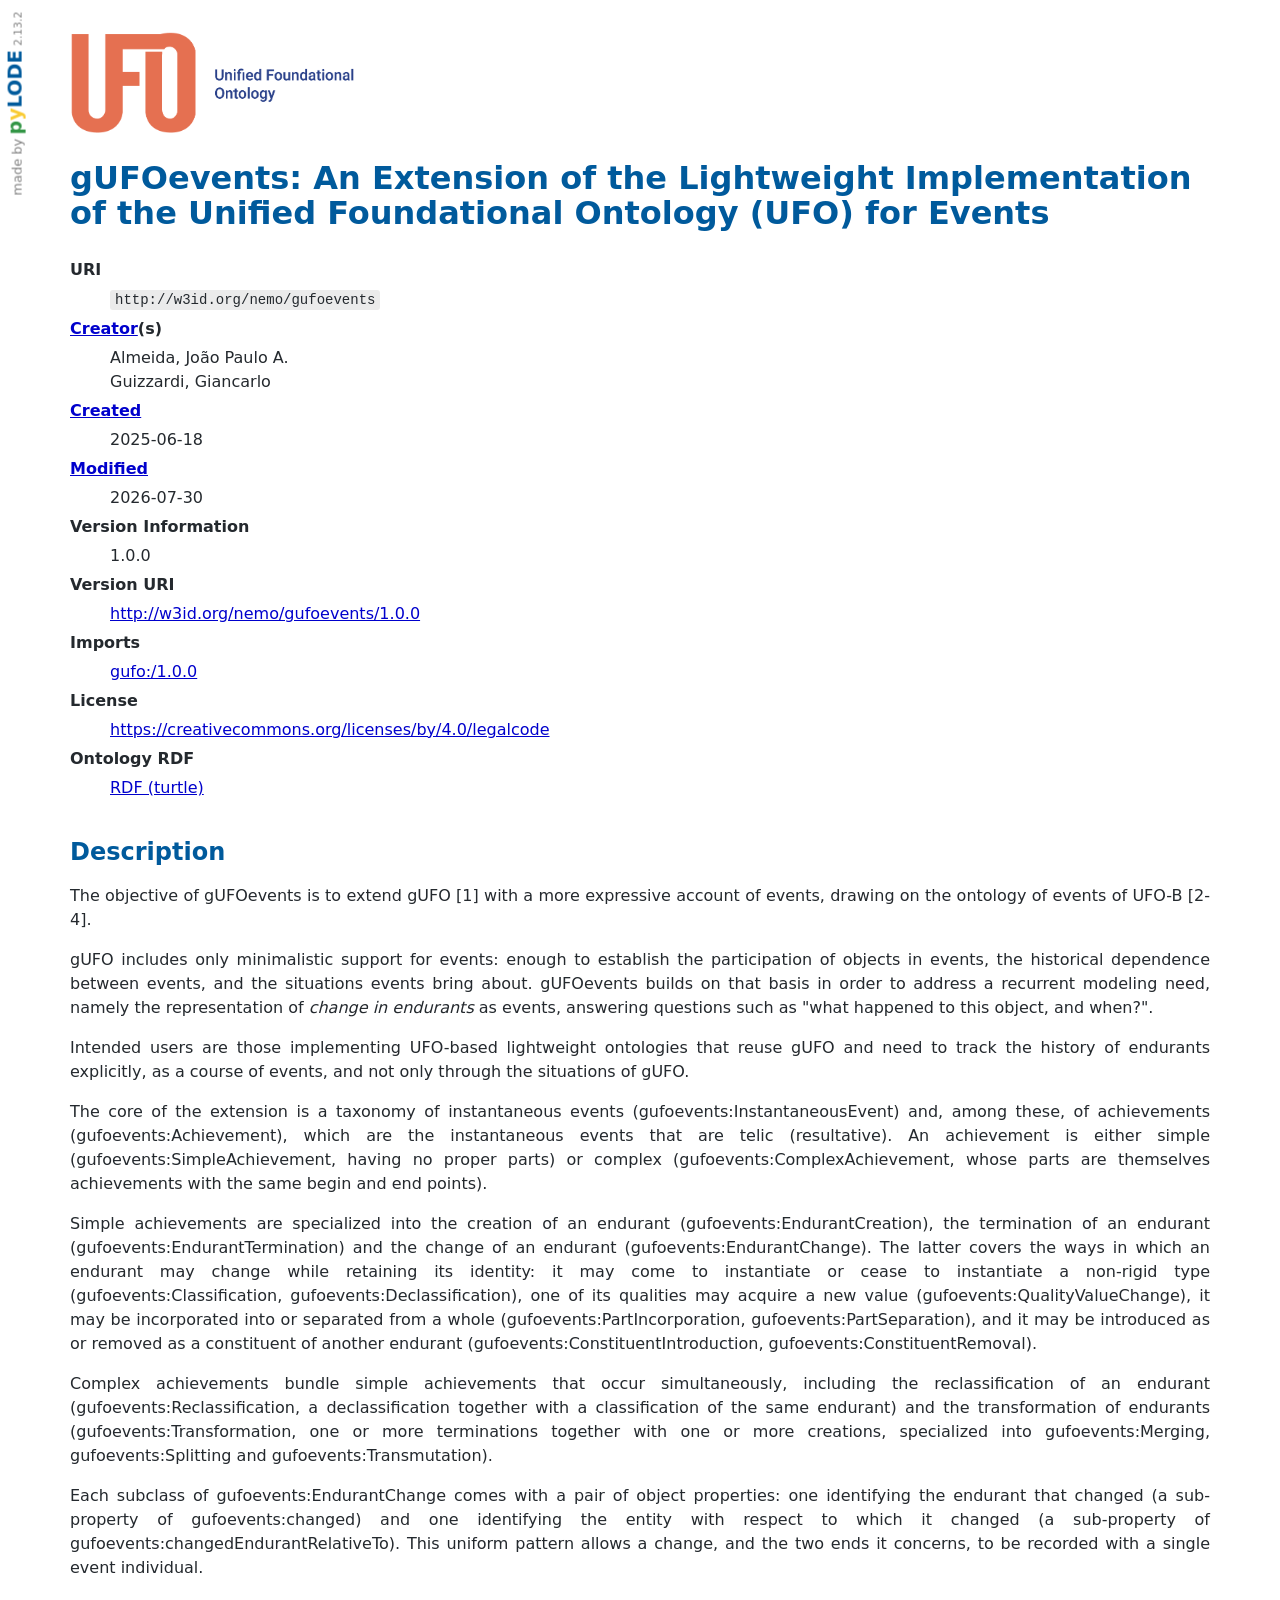
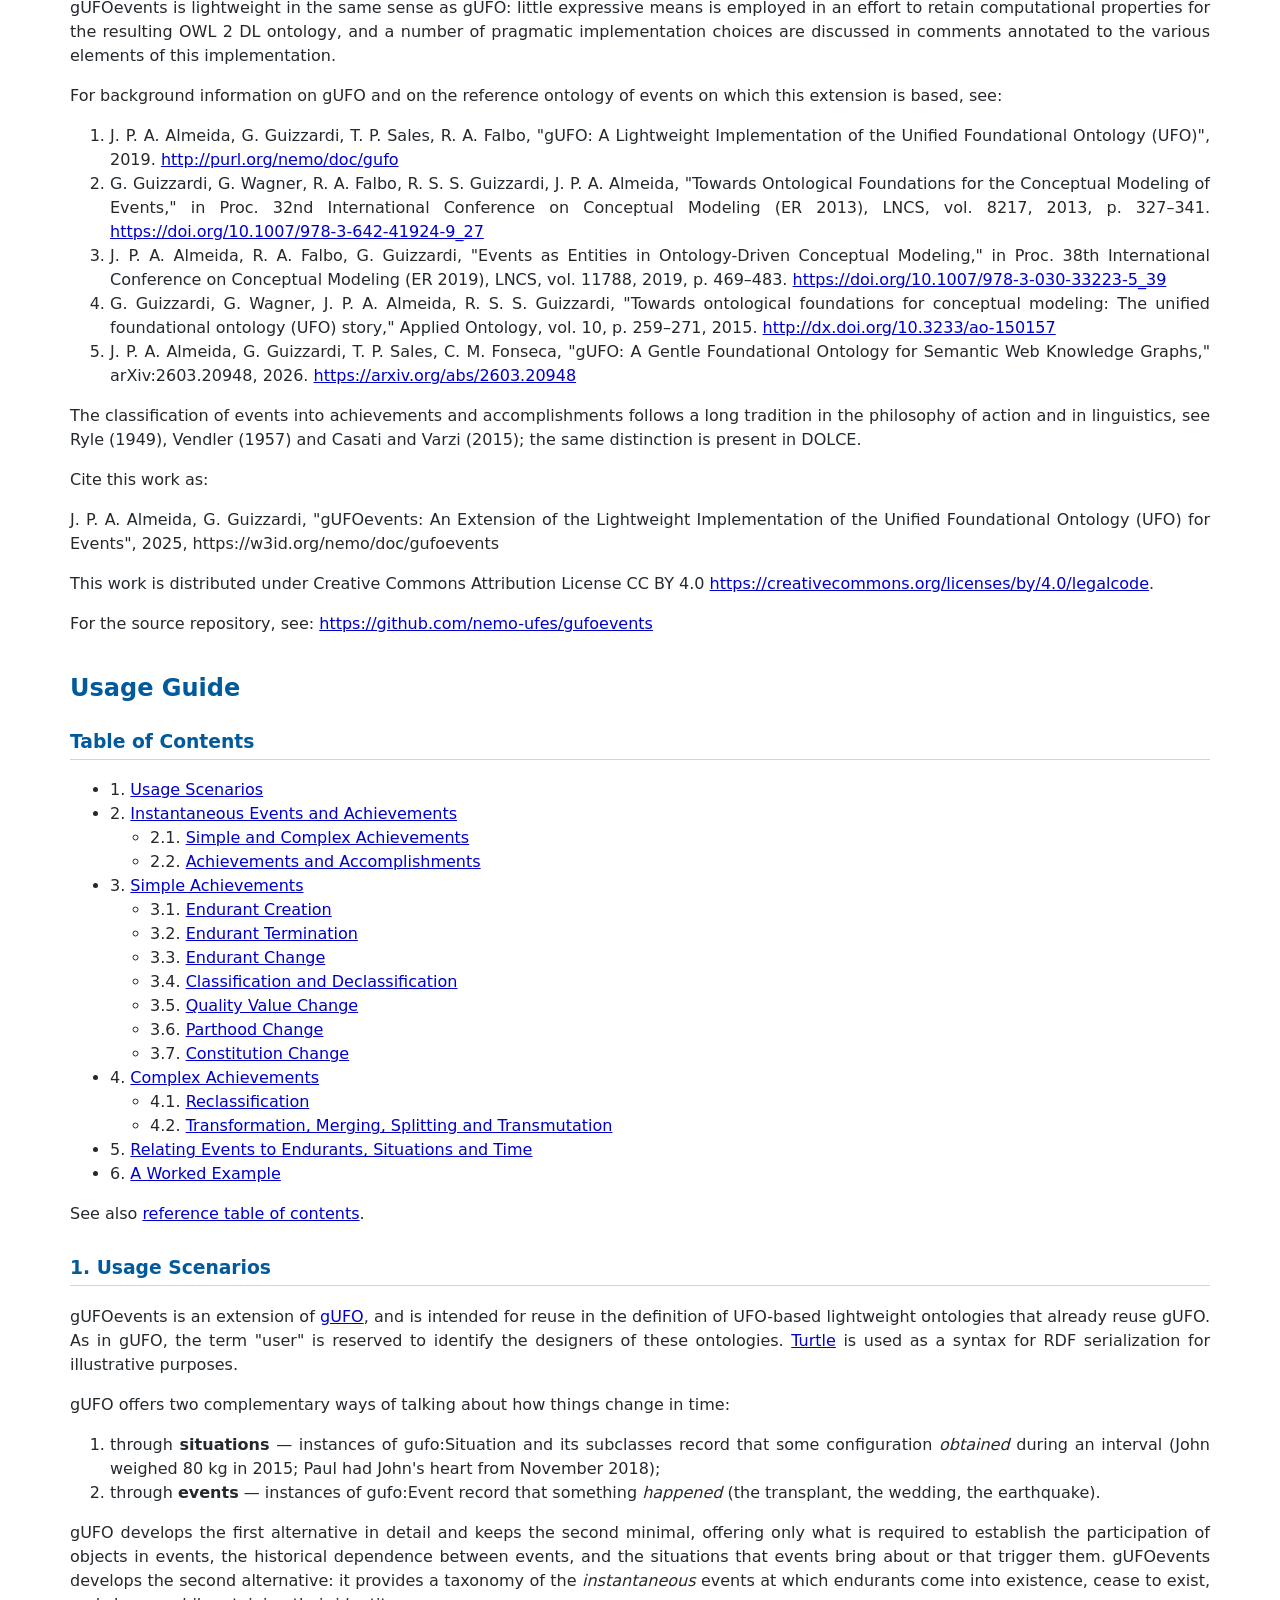
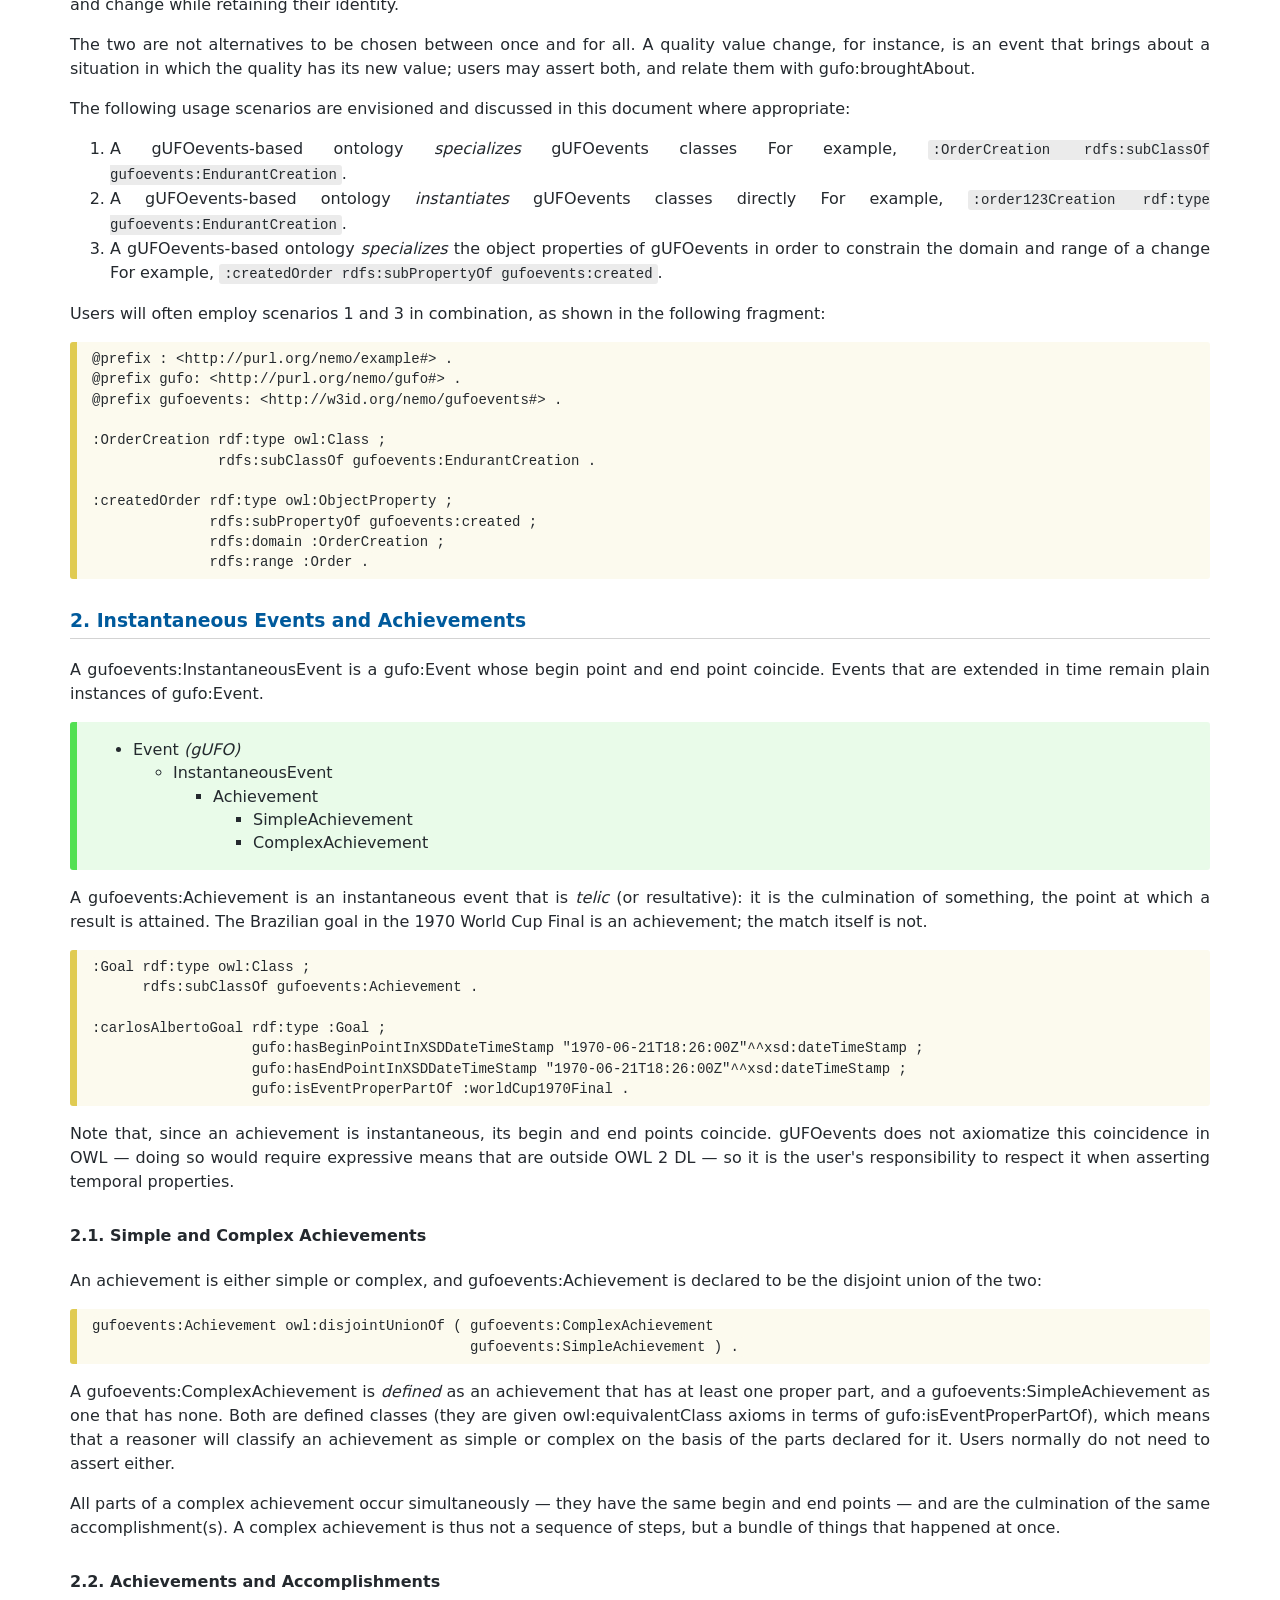
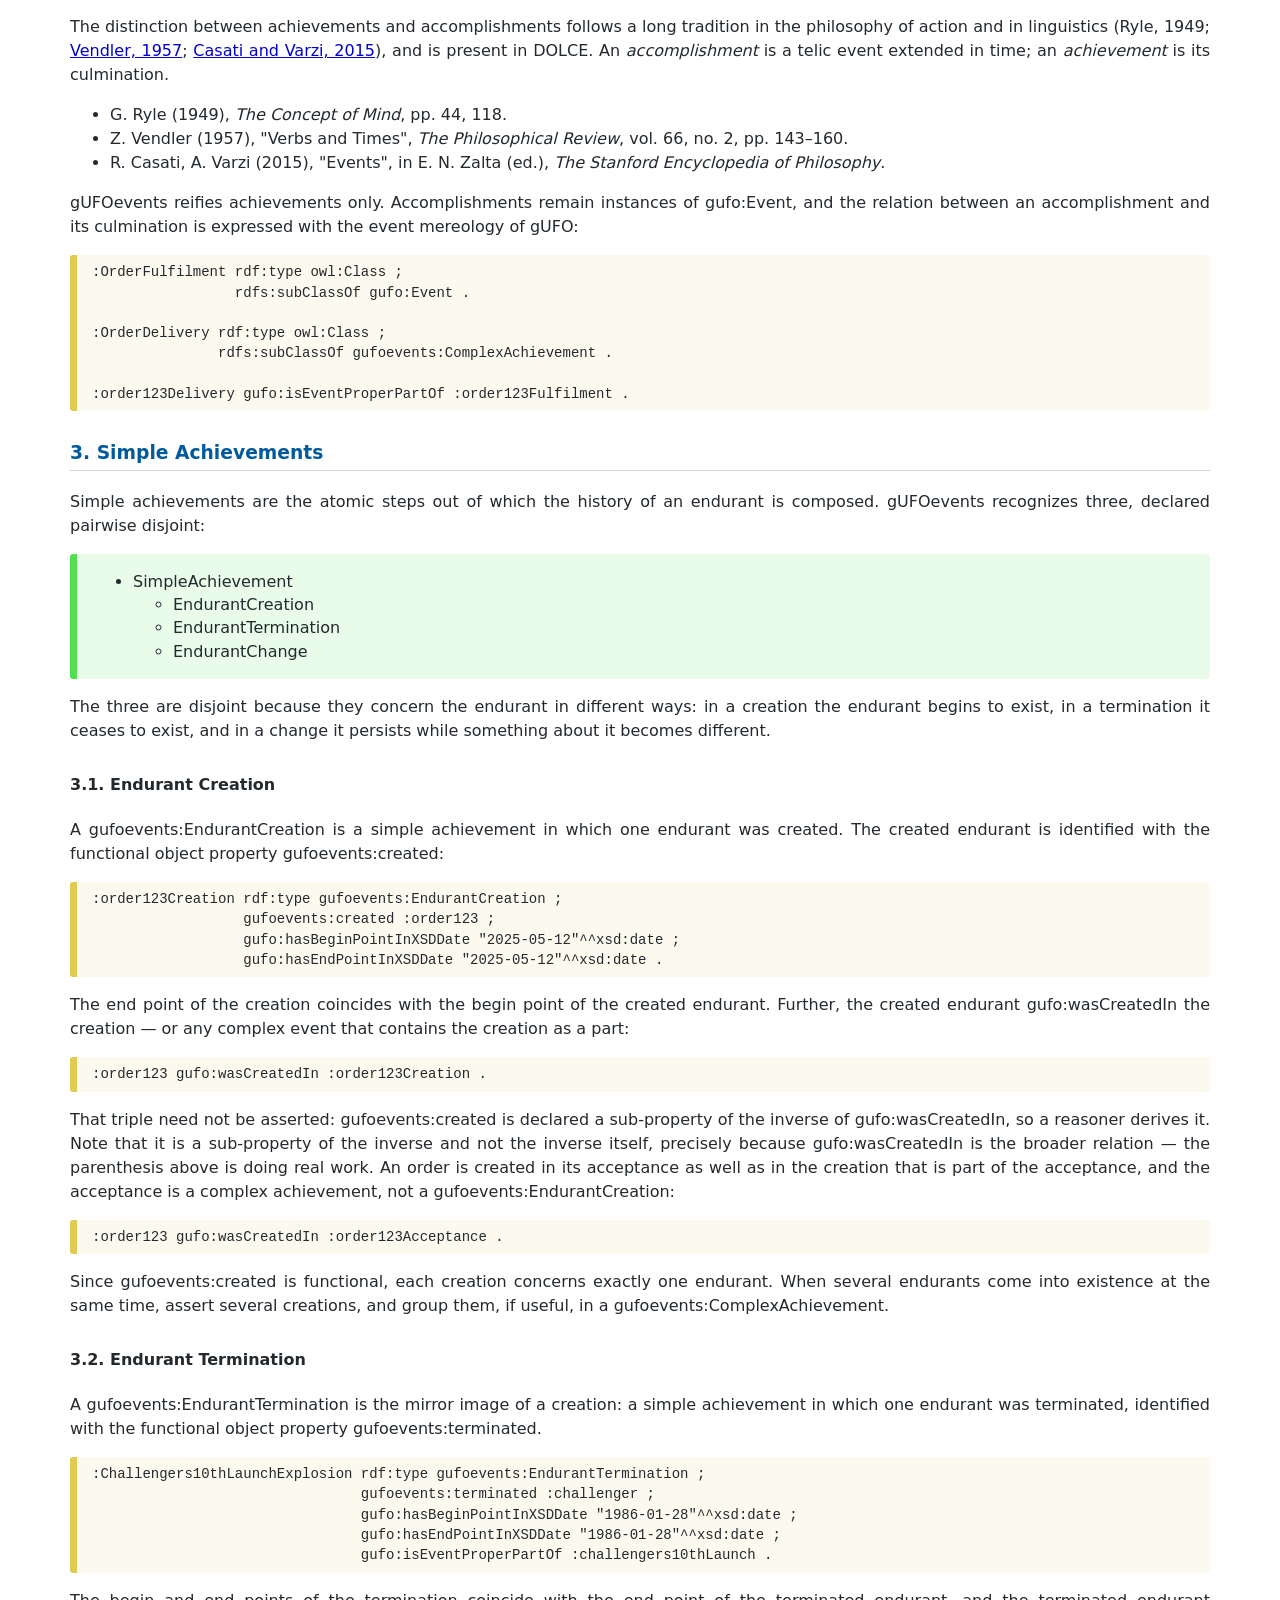
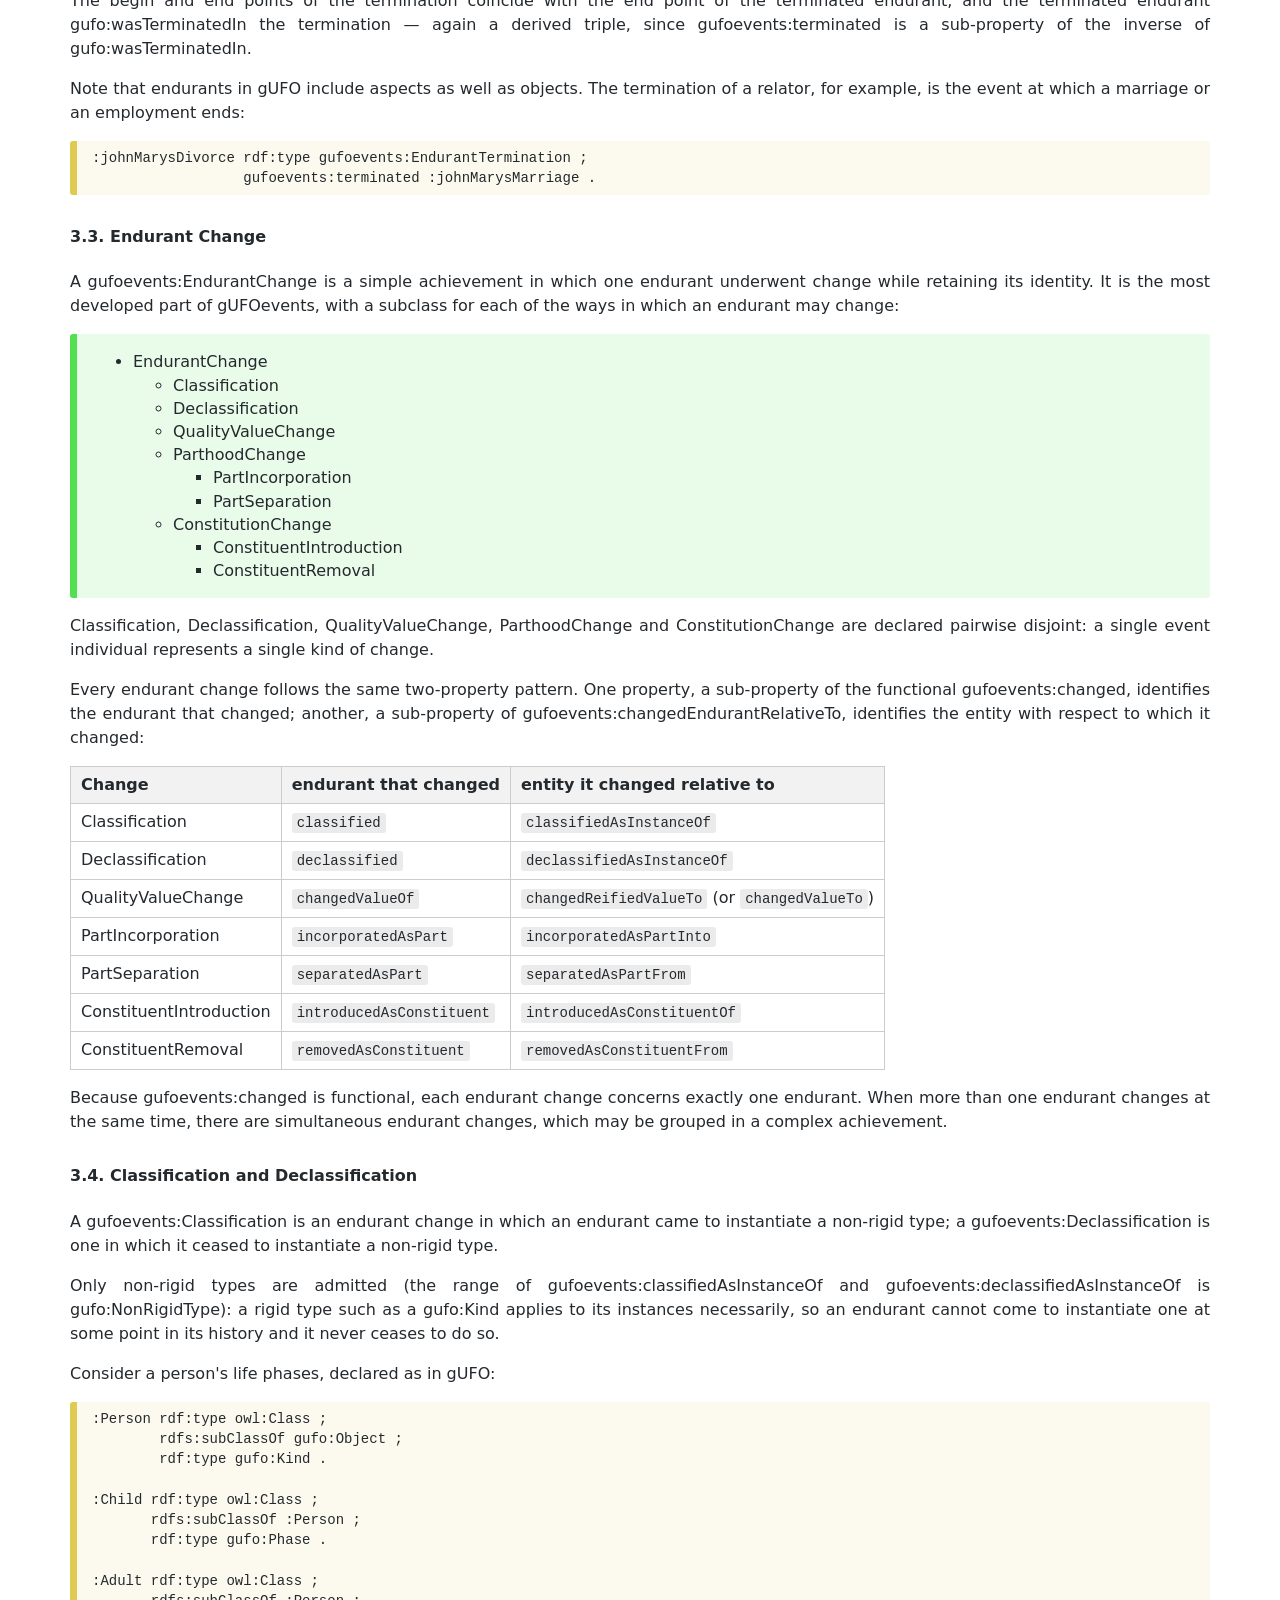
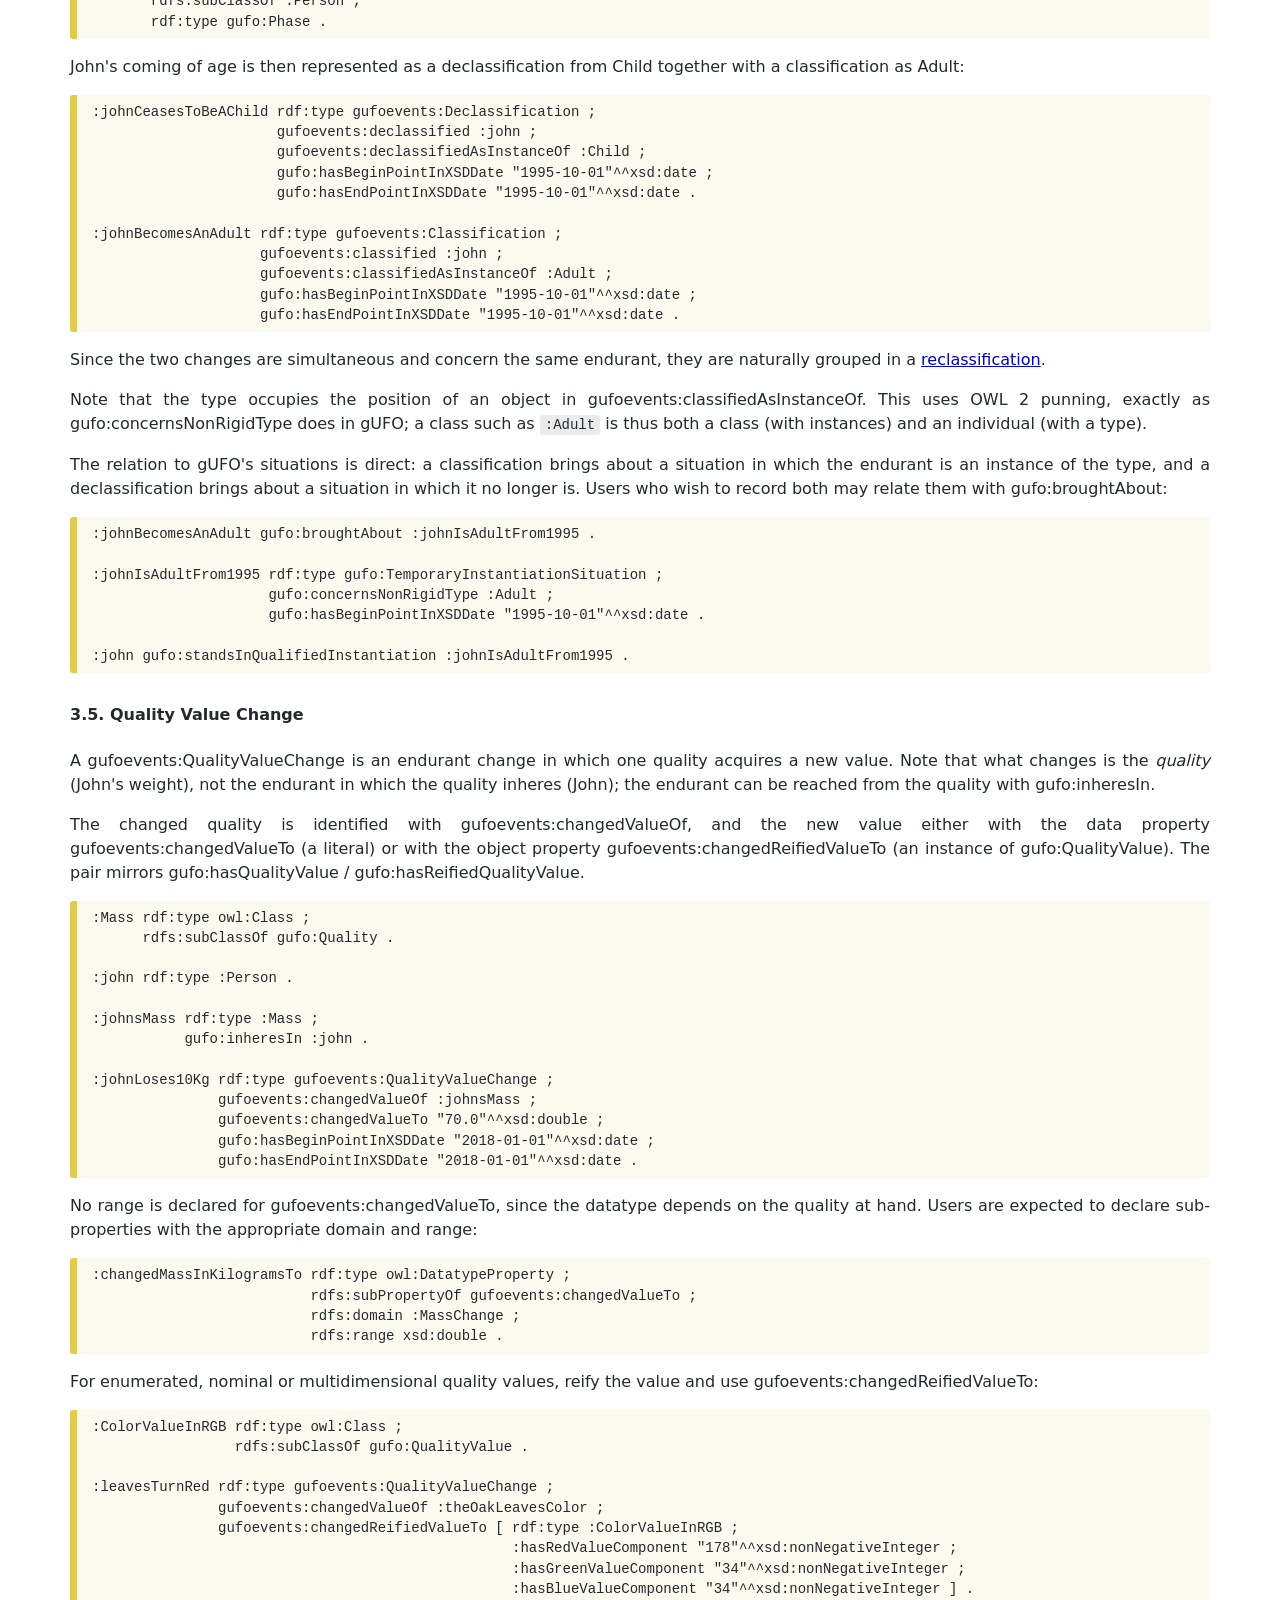
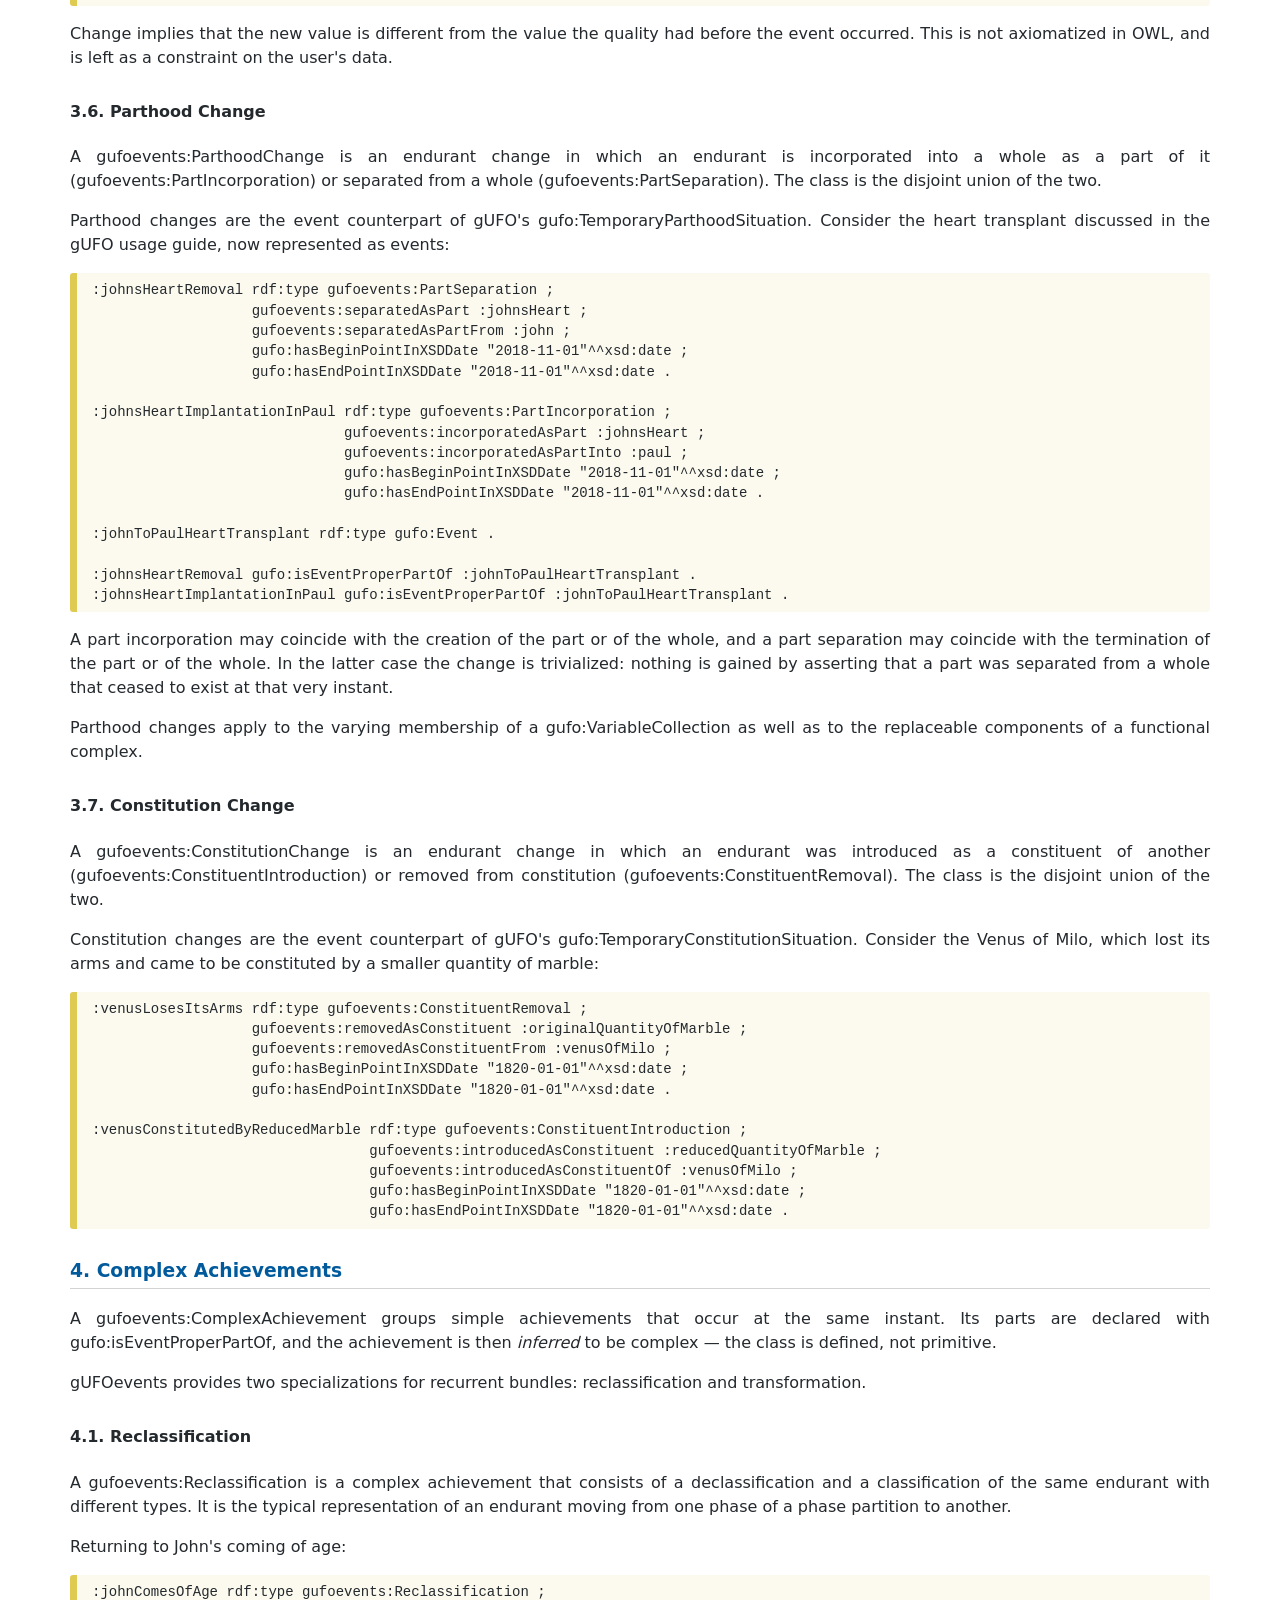
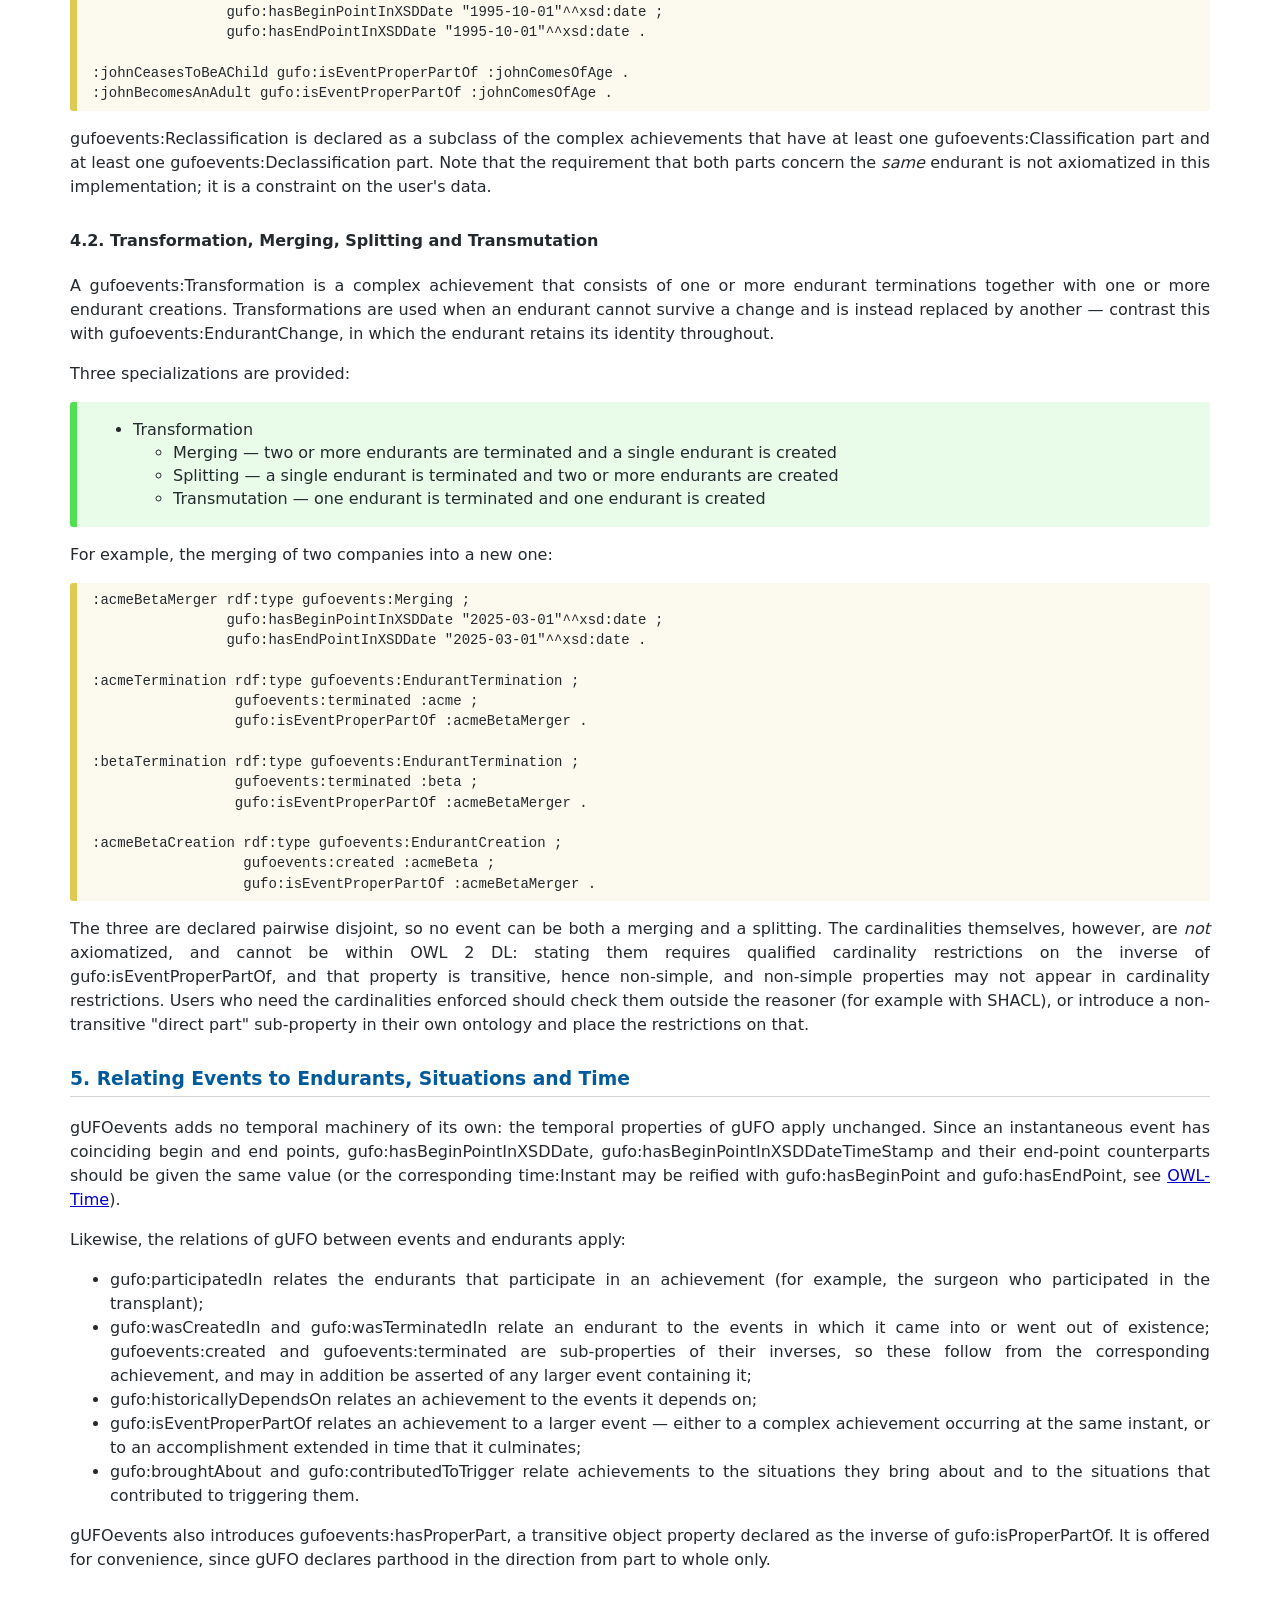
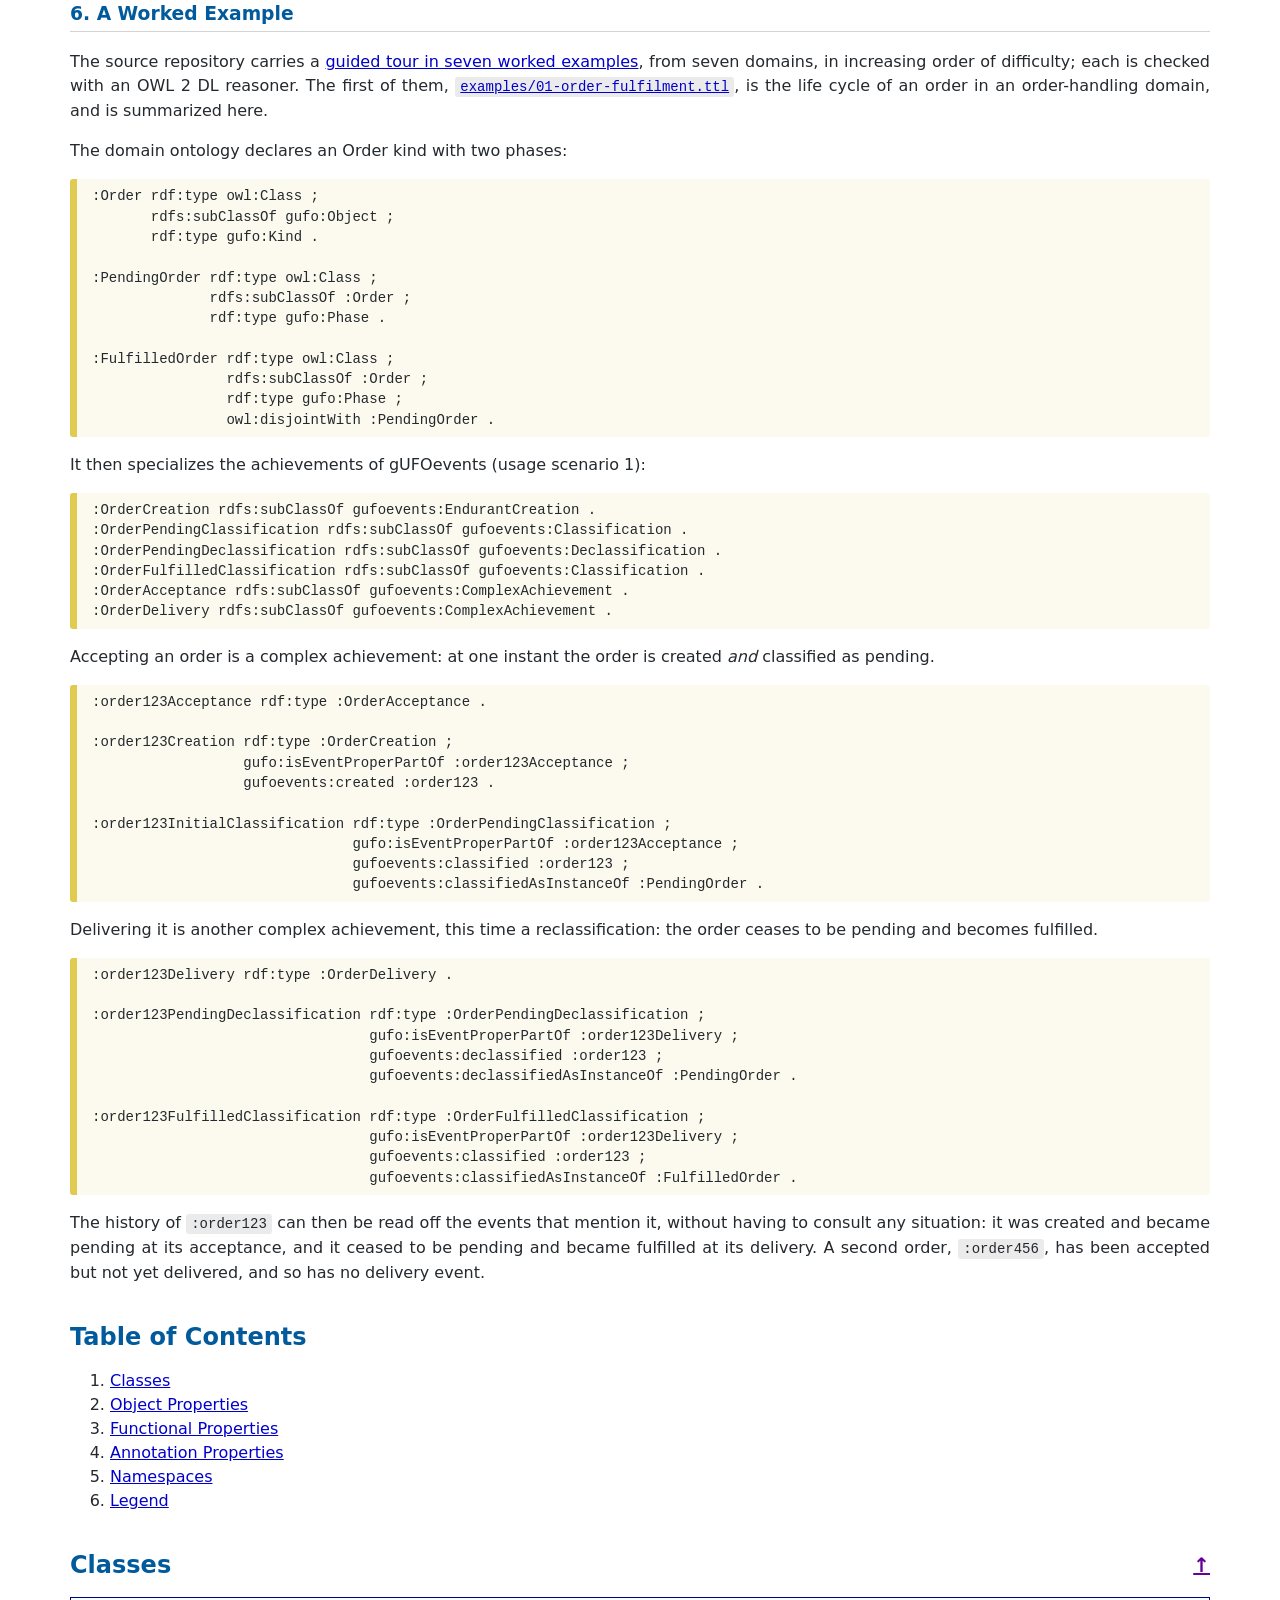
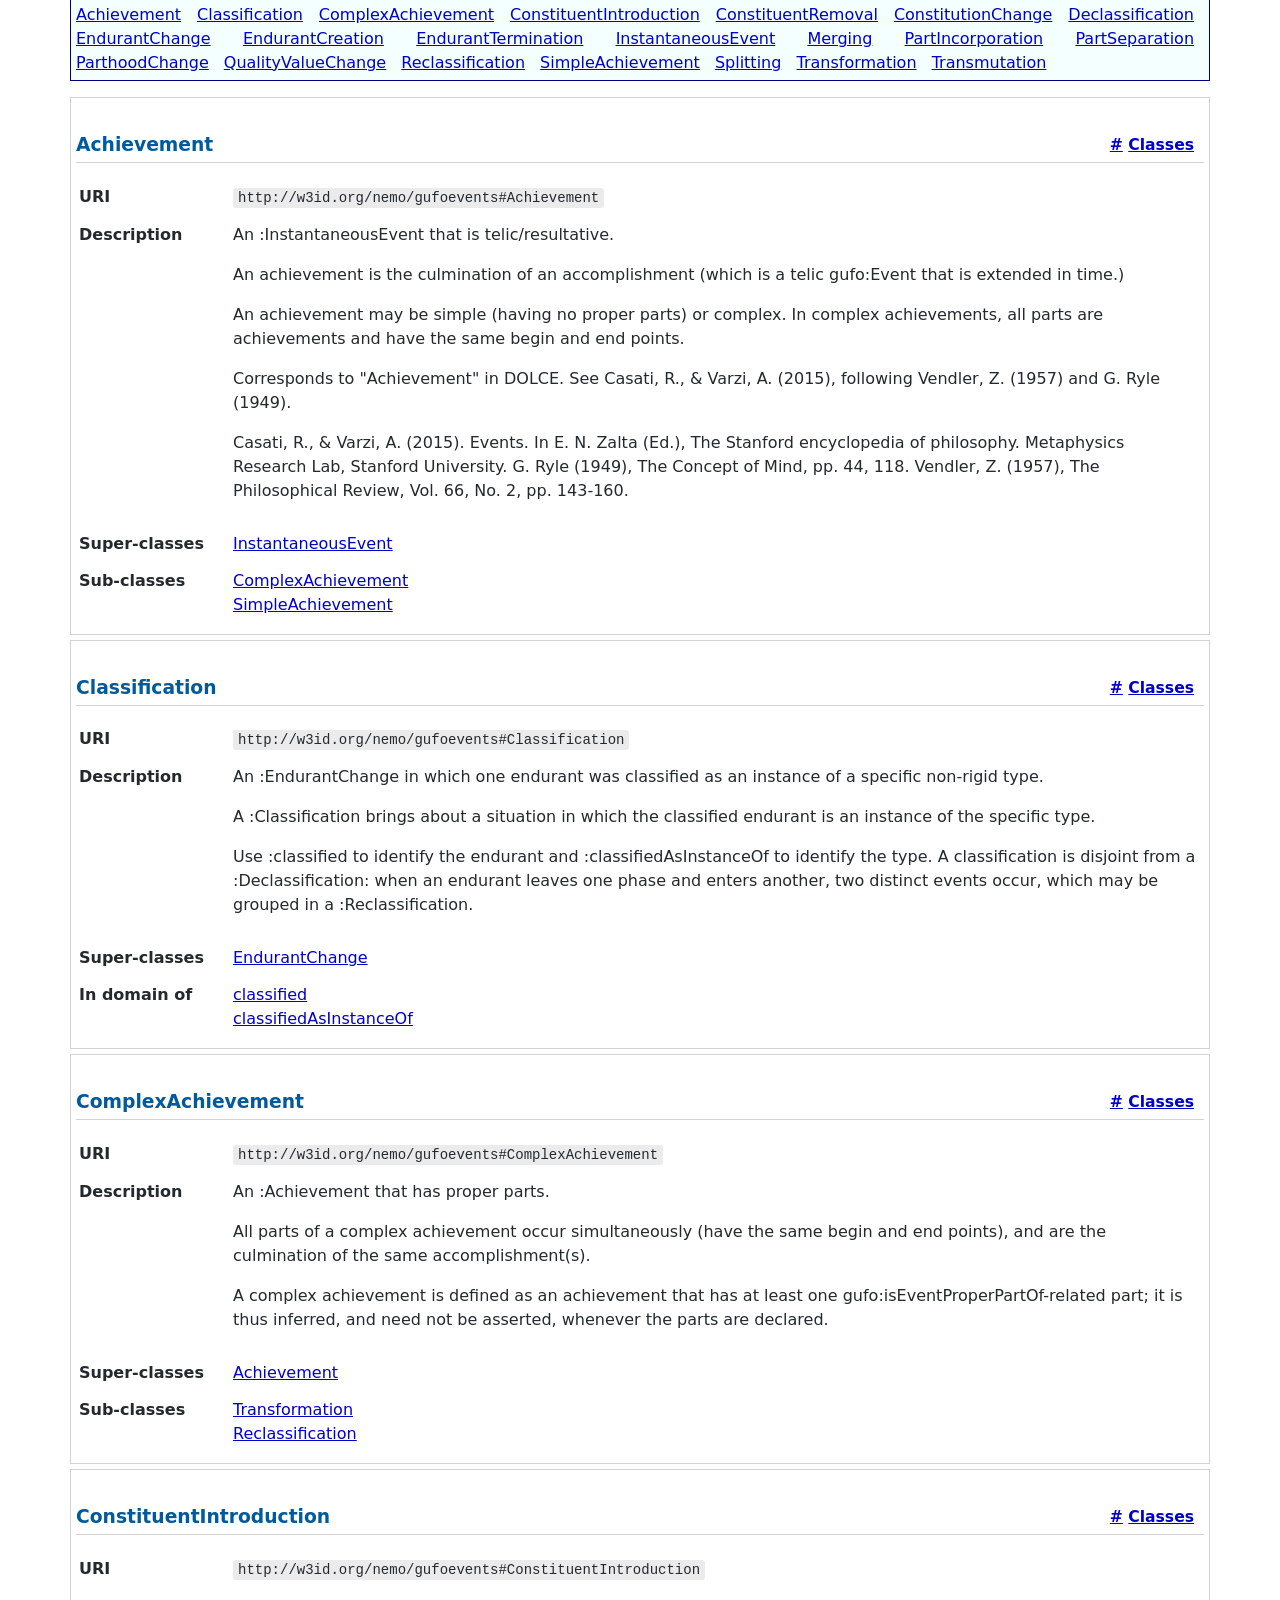
<file: docs/index.html>
<!DOCTYPE html>
<html lang="en">
<head>
    <title>gUFOevents: An Extension of the Lightweight Implementation of the Unified Foundational Ontology (UFO) for Events</title>
    <link rel="icon" type="image/png" sizes="32x32" href="[data-uri]">
    <link rel="icon" type="image/png" sizes="16x16" href="[data-uri]
EAfDe6H3Dy6Ll456WEJsRZS630MwCAOI20ei5OBpxse5zcBZw8eS4uPpfIuDiCainIg9umBCU0GZzgLZ9Hn31OgoATL+CkLDGB5H1OKj4nFd/FBxUXJ0UZNb4edw/6nLyJXaj5FeCVyPLNIVmYK8TG1IwWb16L1gEACAFV90ftoT8bdOX0EeyY99gxBXZMgRz6qGb1KantAACI0UvE6F5XJqEjpsdURouI0Vt5gGOUkUNnPu7ObGIIMfNaGqDmjDRi9FZldF1lRgYzeqUyeoiY4ag5Iy3RgOYRM8+/M2bG8efsO4hGrpmJseyMAAAAAElFTkSuQmCC">
    <meta http-equiv="Content-Type" content="text/html; charset=utf-8"/>
    
    <link rel="stylesheet" type="text/css" href="style.css">
    
    <script type="application/ld+json">
      [
  {
    "@id": "http://w3id.org/nemo/gufoevents",
    "@type": [
      "https://schema.org/DefinedTermSet"
    ],
    "https://schema.org/description": [
      {
        "@value": "<p>The objective of gUFOevents is to extend gUFO [1] with a more expressive account of events, drawing on the ontology of events of UFO-B [2-4].</p>\n<p>gUFO includes only minimalistic support for events: enough to establish the participation of objects in events, the historical dependence between events, and the situations events bring about. gUFOevents builds on that basis in order to address a recurrent modeling need, namely the representation of <em>change in endurants</em> as events, answering questions such as \"what happened to this object, and when?\".</p>\n<p>Intended users are those implementing UFO-based lightweight ontologies that reuse gUFO and need to track the history of endurants explicitly, as a course of events, and not only through the situations of gUFO.</p>\n<p>The core of the extension is a taxonomy of instantaneous events (gufoevents:InstantaneousEvent) and, among these, of achievements (gufoevents:Achievement), which are the instantaneous events that are telic (resultative). An achievement is either simple (gufoevents:SimpleAchievement, having no proper parts) or complex (gufoevents:ComplexAchievement, whose parts are themselves achievements with the same begin and end points).</p>\n<p>Simple achievements are specialized into the creation of an endurant (gufoevents:EndurantCreation), the termination of an endurant (gufoevents:EndurantTermination) and the change of an endurant (gufoevents:EndurantChange). The latter covers the ways in which an endurant may change while retaining its identity: it may come to instantiate or cease to instantiate a non-rigid type (gufoevents:Classification, gufoevents:Declassification), one of its qualities may acquire a new value (gufoevents:QualityValueChange), it may be incorporated into or separated from a whole (gufoevents:PartIncorporation, gufoevents:PartSeparation), and it may be introduced as or removed as a constituent of another endurant (gufoevents:ConstituentIntroduction, gufoevents:ConstituentRemoval).</p>\n<p>Complex achievements bundle simple achievements that occur simultaneously, including the reclassification of an endurant (gufoevents:Reclassification, a declassification together with a classification of the same endurant) and the transformation of endurants (gufoevents:Transformation, one or more terminations together with one or more creations, specialized into gufoevents:Merging, gufoevents:Splitting and gufoevents:Transmutation).</p>\n<p>Each subclass of gufoevents:EndurantChange comes with a pair of object properties: one identifying the endurant that changed (a sub-property of gufoevents:changed) and one identifying the entity with respect to which it changed (a sub-property of gufoevents:changedEndurantRelativeTo). This uniform pattern allows a change, and the two ends it concerns, to be recorded with a single event individual.</p>\n<p>gUFOevents is lightweight in the same sense as gUFO: little expressive means is employed in an effort to retain computational properties for the resulting OWL 2 DL ontology, and a number of pragmatic implementation choices are discussed in comments annotated to the various elements of this implementation.</p>\n<p>For background information on gUFO and on the reference ontology of events on which this extension is based, see:</p>\n<ol>\n<li>J. P. A. Almeida, G. Guizzardi, T. P. Sales, R. A. Falbo, \"gUFO: A Lightweight Implementation of the Unified Foundational Ontology (UFO)\", 2019. <a href=\"http://purl.org/nemo/doc/gufo\">http://purl.org/nemo/doc/gufo</a></li>\n<li>G. Guizzardi, G. Wagner, R. A. Falbo, R. S. S. Guizzardi, J. P. A. Almeida, \"Towards Ontological Foundations for the Conceptual Modeling of Events,\" in Proc. 32nd International Conference on Conceptual Modeling (ER 2013), LNCS, vol. 8217, 2013, p. 327–341. <a href=\"https://doi.org/10.1007/978-3-642-41924-9_27\">https://doi.org/10.1007/978-3-642-41924-9_27</a></li>\n<li>J. P. A. Almeida, R. A. Falbo, G. Guizzardi, \"Events as Entities in Ontology-Driven Conceptual Modeling,\" in Proc. 38th International Conference on Conceptual Modeling (ER 2019), LNCS, vol. 11788, 2019, p. 469–483. <a href=\"https://doi.org/10.1007/978-3-030-33223-5_39\">https://doi.org/10.1007/978-3-030-33223-5_39</a></li>\n<li>G. Guizzardi, G. Wagner, J. P. A. Almeida, R. S. S. Guizzardi, \"Towards ontological foundations for conceptual modeling: The unified foundational ontology (UFO) story,\" Applied Ontology, vol. 10, p. 259–271, 2015. <a href=\"http://dx.doi.org/10.3233/ao-150157\">http://dx.doi.org/10.3233/ao-150157</a></li>\n<li>J. P. A. Almeida, G. Guizzardi, T. P. Sales, C. M. Fonseca, \"gUFO: A Gentle Foundational Ontology for Semantic Web Knowledge Graphs,\" arXiv:2603.20948, 2026. <a href=\"https://arxiv.org/abs/2603.20948\">https://arxiv.org/abs/2603.20948</a></li>\n</ol>\n<p>The classification of events into achievements and accomplishments follows a long tradition in the philosophy of action and in linguistics, see Ryle (1949), Vendler (1957) and Casati and Varzi (2015); the same distinction is present in DOLCE.</p>\n<p>Cite this work as:</p>\n<p>J. P. A. Almeida, G. Guizzardi, \"gUFOevents: An Extension of the Lightweight Implementation of the Unified Foundational Ontology (UFO) for Events\", 2025, https://w3id.org/nemo/doc/gufoevents</p>\n<p>This work is distributed under Creative Commons Attribution License CC BY 4.0 <a href=\"https://creativecommons.org/licenses/by/4.0/legalcode\">https://creativecommons.org/licenses/by/4.0/legalcode</a>.</p>\n<p>For the source repository, see: <a href=\"https://github.com/nemo-ufes/gufoevents\">https://github.com/nemo-ufes/gufoevents</a></p>"
      }
    ],
    "https://schema.org/license": [
      {
        "@id": "https://creativecommons.org/licenses/by/4.0/legalcode"
      }
    ],
    "https://schema.org/name": [
      {
        "@value": "gUFOevents: An Extension of the Lightweight Implementation of the Unified Foundational Ontology (UFO) for Events"
      }
    ]
  }
]
    </script>
</head>
<body>
  <div id="pylode">made by <a href="http://github.com/rdflib/pyLODE">
    <span style="color:#329545;">p</span><span style="color:#f9cb33;">y</span>LODE</a>
    <span style="font-size:smaller;">2.13.2</span>
  </div>
<img src="ufo-logo.png" title="Unified Foundational Ontology Logo" width="25%" height="25%"/>
  <h1>gUFOevents: An Extension of the Lightweight Implementation of the Unified Foundational Ontology (UFO) for Events</h1>
<section id="metadata">
    <h2 style="display:none;">Metadata</h2>
    <dl>
        <dt>URI</dt>
        <dd><code>http://w3id.org/nemo/gufoevents</code></dd>
        <dt><a class="proplink" href="https://www.dublincore.org/specifications/dublin-core/dcmi-terms/#http://purl.org/dc/terms/creator">Creator</a>(s)</dt>
        <dd>
            Almeida, João Paulo A.<br/>
            Guizzardi, Giancarlo<br/>
        </dd>
        <dt><a class="proplink" href="https://www.dublincore.org/specifications/dublin-core/dcmi-terms/#http://purl.org/dc/terms/created">Created</a></dt>
        <dd>2025-06-18</dd>
        <dt><a class="proplink" href="https://www.dublincore.org/specifications/dublin-core/dcmi-terms/#http://purl.org/dc/terms/modified">Modified</a></dt>
        <dd>2026-07-30</dd>
        <dt>Version Information</dt>
        <dd>1.0.0</dd>
        <dt>Version URI</dt>
        <dd><a href="http://w3id.org/nemo/gufoevents/1.0.0">http://w3id.org/nemo/gufoevents/1.0.0</a></dd>
        <dt>Imports</dt>
        <dd>
            <a href="http://purl.org/nemo/gufo#/1.0.0">gufo:/1.0.0</a><br/>
        </dd>
        <dt>License</dt>
        <dd><a href="https://creativecommons.org/licenses/by/4.0/legalcode">https://creativecommons.org/licenses/by/4.0/legalcode</a></dd>
        <dt>Ontology RDF</dt>
        <dd><a href="gufoevents.ttl">RDF (turtle)</a></dd>
    </dl>
    <h2>Description</h2>
    <div id="description">
        <p>The objective of gUFOevents is to extend gUFO [1] with a more expressive account of events, drawing on the ontology of events of UFO-B [2-4].</p>
<p>gUFO includes only minimalistic support for events: enough to establish the participation of objects in events, the historical dependence between events, and the situations events bring about. gUFOevents builds on that basis in order to address a recurrent modeling need, namely the representation of <em>change in endurants</em> as events, answering questions such as "what happened to this object, and when?".</p>
<p>Intended users are those implementing UFO-based lightweight ontologies that reuse gUFO and need to track the history of endurants explicitly, as a course of events, and not only through the situations of gUFO.</p>
<p>The core of the extension is a taxonomy of instantaneous events (gufoevents:InstantaneousEvent) and, among these, of achievements (gufoevents:Achievement), which are the instantaneous events that are telic (resultative). An achievement is either simple (gufoevents:SimpleAchievement, having no proper parts) or complex (gufoevents:ComplexAchievement, whose parts are themselves achievements with the same begin and end points).</p>
<p>Simple achievements are specialized into the creation of an endurant (gufoevents:EndurantCreation), the termination of an endurant (gufoevents:EndurantTermination) and the change of an endurant (gufoevents:EndurantChange). The latter covers the ways in which an endurant may change while retaining its identity: it may come to instantiate or cease to instantiate a non-rigid type (gufoevents:Classification, gufoevents:Declassification), one of its qualities may acquire a new value (gufoevents:QualityValueChange), it may be incorporated into or separated from a whole (gufoevents:PartIncorporation, gufoevents:PartSeparation), and it may be introduced as or removed as a constituent of another endurant (gufoevents:ConstituentIntroduction, gufoevents:ConstituentRemoval).</p>
<p>Complex achievements bundle simple achievements that occur simultaneously, including the reclassification of an endurant (gufoevents:Reclassification, a declassification together with a classification of the same endurant) and the transformation of endurants (gufoevents:Transformation, one or more terminations together with one or more creations, specialized into gufoevents:Merging, gufoevents:Splitting and gufoevents:Transmutation).</p>
<p>Each subclass of gufoevents:EndurantChange comes with a pair of object properties: one identifying the endurant that changed (a sub-property of gufoevents:changed) and one identifying the entity with respect to which it changed (a sub-property of gufoevents:changedEndurantRelativeTo). This uniform pattern allows a change, and the two ends it concerns, to be recorded with a single event individual.</p>
<p>gUFOevents is lightweight in the same sense as gUFO: little expressive means is employed in an effort to retain computational properties for the resulting OWL 2 DL ontology, and a number of pragmatic implementation choices are discussed in comments annotated to the various elements of this implementation.</p>
<p>For background information on gUFO and on the reference ontology of events on which this extension is based, see:</p>
<ol>
<li>J. P. A. Almeida, G. Guizzardi, T. P. Sales, R. A. Falbo, "gUFO: A Lightweight Implementation of the Unified Foundational Ontology (UFO)", 2019. <a href="http://purl.org/nemo/doc/gufo">http://purl.org/nemo/doc/gufo</a></li>
<li>G. Guizzardi, G. Wagner, R. A. Falbo, R. S. S. Guizzardi, J. P. A. Almeida, "Towards Ontological Foundations for the Conceptual Modeling of Events," in Proc. 32nd International Conference on Conceptual Modeling (ER 2013), LNCS, vol. 8217, 2013, p. 327–341. <a href="https://doi.org/10.1007/978-3-642-41924-9_27">https://doi.org/10.1007/978-3-642-41924-9_27</a></li>
<li>J. P. A. Almeida, R. A. Falbo, G. Guizzardi, "Events as Entities in Ontology-Driven Conceptual Modeling," in Proc. 38th International Conference on Conceptual Modeling (ER 2019), LNCS, vol. 11788, 2019, p. 469–483. <a href="https://doi.org/10.1007/978-3-030-33223-5_39">https://doi.org/10.1007/978-3-030-33223-5_39</a></li>
<li>G. Guizzardi, G. Wagner, J. P. A. Almeida, R. S. S. Guizzardi, "Towards ontological foundations for conceptual modeling: The unified foundational ontology (UFO) story," Applied Ontology, vol. 10, p. 259–271, 2015. <a href="http://dx.doi.org/10.3233/ao-150157">http://dx.doi.org/10.3233/ao-150157</a></li>
<li>J. P. A. Almeida, G. Guizzardi, T. P. Sales, C. M. Fonseca, "gUFO: A Gentle Foundational Ontology for Semantic Web Knowledge Graphs," arXiv:2603.20948, 2026. <a href="https://arxiv.org/abs/2603.20948">https://arxiv.org/abs/2603.20948</a></li>
</ol>
<p>The classification of events into achievements and accomplishments follows a long tradition in the philosophy of action and in linguistics, see Ryle (1949), Vendler (1957) and Casati and Varzi (2015); the same distinction is present in DOLCE.</p>
<p>Cite this work as:</p>
<p>J. P. A. Almeida, G. Guizzardi, "gUFOevents: An Extension of the Lightweight Implementation of the Unified Foundational Ontology (UFO) for Events", 2025, https://w3id.org/nemo/doc/gufoevents</p>
<p>This work is distributed under Creative Commons Attribution License CC BY 4.0 <a href="https://creativecommons.org/licenses/by/4.0/legalcode">https://creativecommons.org/licenses/by/4.0/legalcode</a>.</p>
<p>For the source repository, see: <a href="https://github.com/nemo-ufes/gufoevents">https://github.com/nemo-ufes/gufoevents</a></p>
    </div>
</section>
<section id="overview">
<h2>Usage Guide <a name="usageguide"></a></h2>
<h3>Table of Contents</h3>
<ul>
<li>1. <a href="#scenarios">Usage Scenarios</a></li>
<li>2. <a href="#achievements">Instantaneous Events and Achievements</a><ul>
<li>2.1. <a href="#simplecomplex">Simple and Complex Achievements</a></li>
<li>2.2. <a href="#accomplishments">Achievements and Accomplishments</a></li>
</ul>
</li>
<li>3. <a href="#simpleachievements">Simple Achievements</a><ul>
<li>3.1. <a href="#creation">Endurant Creation</a></li>
<li>3.2. <a href="#termination">Endurant Termination</a></li>
<li>3.3. <a href="#change">Endurant Change</a></li>
<li>3.4. <a href="#classification">Classification and Declassification</a></li>
<li>3.5. <a href="#qualityvaluechange">Quality Value Change</a></li>
<li>3.6. <a href="#parthoodchange">Parthood Change</a></li>
<li>3.7. <a href="#constitutionchange">Constitution Change</a></li>
</ul>
</li>
<li>4. <a href="#complexachievements">Complex Achievements</a><ul>
<li>4.1. <a href="#reclassification">Reclassification</a></li>
<li>4.2. <a href="#transformation">Transformation, Merging, Splitting and Transmutation</a></li>
</ul>
</li>
<li>5. <a href="#relating">Relating Events to Endurants, Situations and Time</a></li>
<li>6. <a href="#example">A Worked Example</a></li>
</ul>
<p>See also <a href="#toc">reference table of contents</a>.</p>
<p><a name="scenarios"></a></p>
<h3>1. Usage Scenarios</h3>
<p>gUFOevents is an extension of <a href="http://purl.org/nemo/doc/gufo">gUFO</a>, and is intended for reuse in the definition of UFO-based lightweight ontologies that already reuse gUFO. As in gUFO, the term "user" is reserved to identify the designers of these ontologies. <a href="https://www.w3.org/TR/turtle/">Turtle</a> is used as a syntax for RDF serialization for illustrative purposes.</p>
<p>gUFO offers two complementary ways of talking about how things change in time:</p>
<ol>
<li>through <strong>situations</strong> — instances of gufo:Situation and its subclasses record that some configuration <em>obtained</em> during an interval (John weighed 80 kg in 2015; Paul had John's heart from November 2018);</li>
<li>through <strong>events</strong> — instances of gufo:Event record that something <em>happened</em> (the transplant, the wedding, the earthquake).</li>
</ol>
<p>gUFO develops the first alternative in detail and keeps the second minimal, offering only what is required to establish the participation of objects in events, the historical dependence between events, and the situations that events bring about or that trigger them. gUFOevents develops the second alternative: it provides a taxonomy of the <em>instantaneous</em> events at which endurants come into existence, cease to exist, and change while retaining their identity.</p>
<p>The two are not alternatives to be chosen between once and for all. A quality value change, for instance, is an event that brings about a situation in which the quality has its new value; users may assert both, and relate them with gufo:broughtAbout.</p>
<p>The following usage scenarios are envisioned and discussed in this document where appropriate:</p>
<ol>
<li>A gUFOevents-based ontology <em>specializes</em> gUFOevents classes
   For example, <code>:OrderCreation rdfs:subClassOf gufoevents:EndurantCreation</code>.</li>
<li>A gUFOevents-based ontology <em>instantiates</em> gUFOevents classes directly
   For example, <code>:order123Creation rdf:type gufoevents:EndurantCreation</code>.</li>
<li>A gUFOevents-based ontology <em>specializes</em> the object properties of gUFOevents in order to constrain the domain and range of a change
   For example, <code>:createdOrder rdfs:subPropertyOf gufoevents:created</code>.</li>
</ol>
<p>Users will often employ scenarios 1 and 3 in combination, as shown in the following fragment:</p>
<pre><code>@prefix : &lt;http://purl.org/nemo/example#&gt; .
@prefix gufo: &lt;http://purl.org/nemo/gufo#&gt; .
@prefix gufoevents: &lt;http://w3id.org/nemo/gufoevents#&gt; .

:OrderCreation rdf:type owl:Class ;
               rdfs:subClassOf gufoevents:EndurantCreation .

:createdOrder rdf:type owl:ObjectProperty ;
              rdfs:subPropertyOf gufoevents:created ;
              rdfs:domain :OrderCreation ;
              rdfs:range :Order .
</code></pre>
<p><a name="achievements"></a></p>
<h3>2. Instantaneous Events and Achievements</h3>
<p>A gufoevents:InstantaneousEvent is a gufo:Event whose begin point and end point coincide. Events that are extended in time remain plain instances of gufo:Event.</p>
<blockquote>
<ul>
<li>Event <em>(gUFO)</em><ul>
<li>InstantaneousEvent<ul>
<li>Achievement<ul>
<li>SimpleAchievement</li>
<li>ComplexAchievement</li>
</ul>
</li>
</ul>
</li>
</ul>
</li>
</ul>
</blockquote>
<p>A gufoevents:Achievement is an instantaneous event that is <em>telic</em> (or resultative): it is the culmination of something, the point at which a result is attained. The Brazilian goal in the 1970 World Cup Final is an achievement; the match itself is not.</p>
<pre><code>:Goal rdf:type owl:Class ;
      rdfs:subClassOf gufoevents:Achievement .

:carlosAlbertoGoal rdf:type :Goal ;
                   gufo:hasBeginPointInXSDDateTimeStamp "1970-06-21T18:26:00Z"^^xsd:dateTimeStamp ;
                   gufo:hasEndPointInXSDDateTimeStamp "1970-06-21T18:26:00Z"^^xsd:dateTimeStamp ;
                   gufo:isEventProperPartOf :worldCup1970Final .
</code></pre>
<p>Note that, since an achievement is instantaneous, its begin and end points coincide. gUFOevents does not axiomatize this coincidence in OWL — doing so would require expressive means that are outside OWL 2 DL — so it is the user's responsibility to respect it when asserting temporal properties.</p>
<p><a name="simplecomplex"></a></p>
<h4>2.1. Simple and Complex Achievements</h4>
<p>An achievement is either simple or complex, and gufoevents:Achievement is declared to be the disjoint union of the two:</p>
<pre><code>gufoevents:Achievement owl:disjointUnionOf ( gufoevents:ComplexAchievement
                                             gufoevents:SimpleAchievement ) .
</code></pre>
<p>A gufoevents:ComplexAchievement is <em>defined</em> as an achievement that has at least one proper part, and a gufoevents:SimpleAchievement as one that has none. Both are defined classes (they are given owl:equivalentClass axioms in terms of gufo:isEventProperPartOf), which means that a reasoner will classify an achievement as simple or complex on the basis of the parts declared for it. Users normally do not need to assert either.</p>
<p>All parts of a complex achievement occur simultaneously — they have the same begin and end points — and are the culmination of the same accomplishment(s). A complex achievement is thus not a sequence of steps, but a bundle of things that happened at once.</p>
<p><a name="accomplishments"></a></p>
<h4>2.2. Achievements and Accomplishments</h4>
<p>The distinction between achievements and accomplishments follows a long tradition in the philosophy of action and in linguistics (Ryle, 1949; <a href="https://www.jstor.org/stable/2182371">Vendler, 1957</a>; <a href="https://plato.stanford.edu/archives/win2015/entries/events/">Casati and Varzi, 2015</a>), and is present in DOLCE. An <em>accomplishment</em> is a telic event extended in time; an <em>achievement</em> is its culmination.</p>
<ul>
<li>G. Ryle (1949), <em>The Concept of Mind</em>, pp. 44, 118.</li>
<li>Z. Vendler (1957), "Verbs and Times", <em>The Philosophical Review</em>, vol. 66, no. 2, pp. 143–160.</li>
<li>R. Casati, A. Varzi (2015), "Events", in E. N. Zalta (ed.), <em>The Stanford Encyclopedia of Philosophy</em>.</li>
</ul>
<p>gUFOevents reifies achievements only. Accomplishments remain instances of gufo:Event, and the relation between an accomplishment and its culmination is expressed with the event mereology of gUFO:</p>
<pre><code>:OrderFulfilment rdf:type owl:Class ;
                 rdfs:subClassOf gufo:Event .

:OrderDelivery rdf:type owl:Class ;
               rdfs:subClassOf gufoevents:ComplexAchievement .

:order123Delivery gufo:isEventProperPartOf :order123Fulfilment .
</code></pre>
<p><a name="simpleachievements"></a></p>
<h3>3. Simple Achievements</h3>
<p>Simple achievements are the atomic steps out of which the history of an endurant is composed. gUFOevents recognizes three, declared pairwise disjoint:</p>
<blockquote>
<ul>
<li>SimpleAchievement<ul>
<li>EndurantCreation</li>
<li>EndurantTermination</li>
<li>EndurantChange</li>
</ul>
</li>
</ul>
</blockquote>
<p>The three are disjoint because they concern the endurant in different ways: in a creation the endurant begins to exist, in a termination it ceases to exist, and in a change it persists while something about it becomes different.</p>
<p><a name="creation"></a></p>
<h4>3.1. Endurant Creation</h4>
<p>A gufoevents:EndurantCreation is a simple achievement in which one endurant was created. The created endurant is identified with the functional object property gufoevents:created:</p>
<pre><code>:order123Creation rdf:type gufoevents:EndurantCreation ;
                  gufoevents:created :order123 ;
                  gufo:hasBeginPointInXSDDate "2025-05-12"^^xsd:date ;
                  gufo:hasEndPointInXSDDate "2025-05-12"^^xsd:date .
</code></pre>
<p>The end point of the creation coincides with the begin point of the created endurant. Further, the created endurant gufo:wasCreatedIn the creation — or any complex event that contains the creation as a part:</p>
<pre><code>:order123 gufo:wasCreatedIn :order123Creation .
</code></pre>
<p>That triple need not be asserted: gufoevents:created is declared a sub-property of the inverse of gufo:wasCreatedIn, so a reasoner derives it. Note that it is a sub-property of the inverse and not the inverse itself, precisely because gufo:wasCreatedIn is the broader relation — the parenthesis above is doing real work. An order is created in its acceptance as well as in the creation that is part of the acceptance, and the acceptance is a complex achievement, not a gufoevents:EndurantCreation:</p>
<pre><code>:order123 gufo:wasCreatedIn :order123Acceptance .
</code></pre>
<p>Since gufoevents:created is functional, each creation concerns exactly one endurant. When several endurants come into existence at the same time, assert several creations, and group them, if useful, in a gufoevents:ComplexAchievement.</p>
<p><a name="termination"></a></p>
<h4>3.2. Endurant Termination</h4>
<p>A gufoevents:EndurantTermination is the mirror image of a creation: a simple achievement in which one endurant was terminated, identified with the functional object property gufoevents:terminated.</p>
<pre><code>:Challengers10thLaunchExplosion rdf:type gufoevents:EndurantTermination ;
                                gufoevents:terminated :challenger ;
                                gufo:hasBeginPointInXSDDate "1986-01-28"^^xsd:date ;
                                gufo:hasEndPointInXSDDate "1986-01-28"^^xsd:date ;
                                gufo:isEventProperPartOf :challengers10thLaunch .
</code></pre>
<p>The begin and end points of the termination coincide with the end point of the terminated endurant, and the terminated endurant gufo:wasTerminatedIn the termination — again a derived triple, since gufoevents:terminated is a sub-property of the inverse of gufo:wasTerminatedIn.</p>
<p>Note that endurants in gUFO include aspects as well as objects. The termination of a relator, for example, is the event at which a marriage or an employment ends:</p>
<pre><code>:johnMarysDivorce rdf:type gufoevents:EndurantTermination ;
                  gufoevents:terminated :johnMarysMarriage .
</code></pre>
<p><a name="change"></a></p>
<h4>3.3. Endurant Change</h4>
<p>A gufoevents:EndurantChange is a simple achievement in which one endurant underwent change while retaining its identity. It is the most developed part of gUFOevents, with a subclass for each of the ways in which an endurant may change:</p>
<blockquote>
<ul>
<li>EndurantChange<ul>
<li>Classification</li>
<li>Declassification</li>
<li>QualityValueChange</li>
<li>ParthoodChange<ul>
<li>PartIncorporation</li>
<li>PartSeparation</li>
</ul>
</li>
<li>ConstitutionChange<ul>
<li>ConstituentIntroduction</li>
<li>ConstituentRemoval</li>
</ul>
</li>
</ul>
</li>
</ul>
</blockquote>
<p>Classification, Declassification, QualityValueChange, ParthoodChange and ConstitutionChange are declared pairwise disjoint: a single event individual represents a single kind of change.</p>
<p>Every endurant change follows the same two-property pattern. One property, a sub-property of the functional gufoevents:changed, identifies the endurant that changed; another, a sub-property of gufoevents:changedEndurantRelativeTo, identifies the entity with respect to which it changed:</p>
<table>
<thead>
<tr>
<th>Change</th>
<th>endurant that changed</th>
<th>entity it changed relative to</th>
</tr>
</thead>
<tbody>
<tr>
<td>Classification</td>
<td><code>classified</code></td>
<td><code>classifiedAsInstanceOf</code></td>
</tr>
<tr>
<td>Declassification</td>
<td><code>declassified</code></td>
<td><code>declassifiedAsInstanceOf</code></td>
</tr>
<tr>
<td>QualityValueChange</td>
<td><code>changedValueOf</code></td>
<td><code>changedReifiedValueTo</code> (or <code>changedValueTo</code>)</td>
</tr>
<tr>
<td>PartIncorporation</td>
<td><code>incorporatedAsPart</code></td>
<td><code>incorporatedAsPartInto</code></td>
</tr>
<tr>
<td>PartSeparation</td>
<td><code>separatedAsPart</code></td>
<td><code>separatedAsPartFrom</code></td>
</tr>
<tr>
<td>ConstituentIntroduction</td>
<td><code>introducedAsConstituent</code></td>
<td><code>introducedAsConstituentOf</code></td>
</tr>
<tr>
<td>ConstituentRemoval</td>
<td><code>removedAsConstituent</code></td>
<td><code>removedAsConstituentFrom</code></td>
</tr>
</tbody>
</table>
<p>Because gufoevents:changed is functional, each endurant change concerns exactly one endurant. When more than one endurant changes at the same time, there are simultaneous endurant changes, which may be grouped in a complex achievement.</p>
<p><a name="classification"></a></p>
<h4>3.4. Classification and Declassification</h4>
<p>A gufoevents:Classification is an endurant change in which an endurant came to instantiate a non-rigid type; a gufoevents:Declassification is one in which it ceased to instantiate a non-rigid type.</p>
<p>Only non-rigid types are admitted (the range of gufoevents:classifiedAsInstanceOf and gufoevents:declassifiedAsInstanceOf is gufo:NonRigidType): a rigid type such as a gufo:Kind applies to its instances necessarily, so an endurant cannot come to instantiate one at some point in its history and it never ceases to do so.</p>
<p>Consider a person's life phases, declared as in gUFO:</p>
<pre><code>:Person rdf:type owl:Class ;
        rdfs:subClassOf gufo:Object ;
        rdf:type gufo:Kind .

:Child rdf:type owl:Class ;
       rdfs:subClassOf :Person ;
       rdf:type gufo:Phase .

:Adult rdf:type owl:Class ;
       rdfs:subClassOf :Person ;
       rdf:type gufo:Phase .
</code></pre>
<p>John's coming of age is then represented as a declassification from Child together with a classification as Adult:</p>
<pre><code>:johnCeasesToBeAChild rdf:type gufoevents:Declassification ;
                      gufoevents:declassified :john ;
                      gufoevents:declassifiedAsInstanceOf :Child ;
                      gufo:hasBeginPointInXSDDate "1995-10-01"^^xsd:date ;
                      gufo:hasEndPointInXSDDate "1995-10-01"^^xsd:date .

:johnBecomesAnAdult rdf:type gufoevents:Classification ;
                    gufoevents:classified :john ;
                    gufoevents:classifiedAsInstanceOf :Adult ;
                    gufo:hasBeginPointInXSDDate "1995-10-01"^^xsd:date ;
                    gufo:hasEndPointInXSDDate "1995-10-01"^^xsd:date .
</code></pre>
<p>Since the two changes are simultaneous and concern the same endurant, they are naturally grouped in a <a href="#reclassification">reclassification</a>.</p>
<p>Note that the type occupies the position of an object in gufoevents:classifiedAsInstanceOf. This uses OWL 2 punning, exactly as gufo:concernsNonRigidType does in gUFO; a class such as <code>:Adult</code> is thus both a class (with instances) and an individual (with a type).</p>
<p>The relation to gUFO's situations is direct: a classification brings about a situation in which the endurant is an instance of the type, and a declassification brings about a situation in which it no longer is. Users who wish to record both may relate them with gufo:broughtAbout:</p>
<pre><code>:johnBecomesAnAdult gufo:broughtAbout :johnIsAdultFrom1995 .

:johnIsAdultFrom1995 rdf:type gufo:TemporaryInstantiationSituation ;
                     gufo:concernsNonRigidType :Adult ;
                     gufo:hasBeginPointInXSDDate "1995-10-01"^^xsd:date .

:john gufo:standsInQualifiedInstantiation :johnIsAdultFrom1995 .
</code></pre>
<p><a name="qualityvaluechange"></a></p>
<h4>3.5. Quality Value Change</h4>
<p>A gufoevents:QualityValueChange is an endurant change in which one quality acquires a new value. Note that what changes is the <em>quality</em> (John's weight), not the endurant in which the quality inheres (John); the endurant can be reached from the quality with gufo:inheresIn.</p>
<p>The changed quality is identified with gufoevents:changedValueOf, and the new value either with the data property gufoevents:changedValueTo (a literal) or with the object property gufoevents:changedReifiedValueTo (an instance of gufo:QualityValue). The pair mirrors gufo:hasQualityValue / gufo:hasReifiedQualityValue.</p>
<pre><code>:Mass rdf:type owl:Class ;
      rdfs:subClassOf gufo:Quality .

:john rdf:type :Person .

:johnsMass rdf:type :Mass ;
           gufo:inheresIn :john .

:johnLoses10Kg rdf:type gufoevents:QualityValueChange ;
               gufoevents:changedValueOf :johnsMass ;
               gufoevents:changedValueTo "70.0"^^xsd:double ;
               gufo:hasBeginPointInXSDDate "2018-01-01"^^xsd:date ;
               gufo:hasEndPointInXSDDate "2018-01-01"^^xsd:date .
</code></pre>
<p>No range is declared for gufoevents:changedValueTo, since the datatype depends on the quality at hand. Users are expected to declare sub-properties with the appropriate domain and range:</p>
<pre><code>:changedMassInKilogramsTo rdf:type owl:DatatypeProperty ;
                          rdfs:subPropertyOf gufoevents:changedValueTo ;
                          rdfs:domain :MassChange ;
                          rdfs:range xsd:double .
</code></pre>
<p>For enumerated, nominal or multidimensional quality values, reify the value and use gufoevents:changedReifiedValueTo:</p>
<pre><code>:ColorValueInRGB rdf:type owl:Class ;
                 rdfs:subClassOf gufo:QualityValue .

:leavesTurnRed rdf:type gufoevents:QualityValueChange ;
               gufoevents:changedValueOf :theOakLeavesColor ;
               gufoevents:changedReifiedValueTo [ rdf:type :ColorValueInRGB ;
                                                  :hasRedValueComponent "178"^^xsd:nonNegativeInteger ;
                                                  :hasGreenValueComponent "34"^^xsd:nonNegativeInteger ;
                                                  :hasBlueValueComponent "34"^^xsd:nonNegativeInteger ] .
</code></pre>
<p>Change implies that the new value is different from the value the quality had before the event occurred. This is not axiomatized in OWL, and is left as a constraint on the user's data.</p>
<p><a name="parthoodchange"></a></p>
<h4>3.6. Parthood Change</h4>
<p>A gufoevents:ParthoodChange is an endurant change in which an endurant is incorporated into a whole as a part of it (gufoevents:PartIncorporation) or separated from a whole (gufoevents:PartSeparation). The class is the disjoint union of the two.</p>
<p>Parthood changes are the event counterpart of gUFO's gufo:TemporaryParthoodSituation. Consider the heart transplant discussed in the gUFO usage guide, now represented as events:</p>
<pre><code>:johnsHeartRemoval rdf:type gufoevents:PartSeparation ;
                   gufoevents:separatedAsPart :johnsHeart ;
                   gufoevents:separatedAsPartFrom :john ;
                   gufo:hasBeginPointInXSDDate "2018-11-01"^^xsd:date ;
                   gufo:hasEndPointInXSDDate "2018-11-01"^^xsd:date .

:johnsHeartImplantationInPaul rdf:type gufoevents:PartIncorporation ;
                              gufoevents:incorporatedAsPart :johnsHeart ;
                              gufoevents:incorporatedAsPartInto :paul ;
                              gufo:hasBeginPointInXSDDate "2018-11-01"^^xsd:date ;
                              gufo:hasEndPointInXSDDate "2018-11-01"^^xsd:date .

:johnToPaulHeartTransplant rdf:type gufo:Event .

:johnsHeartRemoval gufo:isEventProperPartOf :johnToPaulHeartTransplant .
:johnsHeartImplantationInPaul gufo:isEventProperPartOf :johnToPaulHeartTransplant .
</code></pre>
<p>A part incorporation may coincide with the creation of the part or of the whole, and a part separation may coincide with the termination of the part or of the whole. In the latter case the change is trivialized: nothing is gained by asserting that a part was separated from a whole that ceased to exist at that very instant.</p>
<p>Parthood changes apply to the varying membership of a gufo:VariableCollection as well as to the replaceable components of a functional complex.</p>
<p><a name="constitutionchange"></a></p>
<h4>3.7. Constitution Change</h4>
<p>A gufoevents:ConstitutionChange is an endurant change in which an endurant was introduced as a constituent of another (gufoevents:ConstituentIntroduction) or removed from constitution (gufoevents:ConstituentRemoval). The class is the disjoint union of the two.</p>
<p>Constitution changes are the event counterpart of gUFO's gufo:TemporaryConstitutionSituation. Consider the Venus of Milo, which lost its arms and came to be constituted by a smaller quantity of marble:</p>
<pre><code>:venusLosesItsArms rdf:type gufoevents:ConstituentRemoval ;
                   gufoevents:removedAsConstituent :originalQuantityOfMarble ;
                   gufoevents:removedAsConstituentFrom :venusOfMilo ;
                   gufo:hasBeginPointInXSDDate "1820-01-01"^^xsd:date ;
                   gufo:hasEndPointInXSDDate "1820-01-01"^^xsd:date .

:venusConstitutedByReducedMarble rdf:type gufoevents:ConstituentIntroduction ;
                                 gufoevents:introducedAsConstituent :reducedQuantityOfMarble ;
                                 gufoevents:introducedAsConstituentOf :venusOfMilo ;
                                 gufo:hasBeginPointInXSDDate "1820-01-01"^^xsd:date ;
                                 gufo:hasEndPointInXSDDate "1820-01-01"^^xsd:date .
</code></pre>
<p><a name="complexachievements"></a></p>
<h3>4. Complex Achievements</h3>
<p>A gufoevents:ComplexAchievement groups simple achievements that occur at the same instant. Its parts are declared with gufo:isEventProperPartOf, and the achievement is then <em>inferred</em> to be complex — the class is defined, not primitive.</p>
<p>gUFOevents provides two specializations for recurrent bundles: reclassification and transformation.</p>
<p><a name="reclassification"></a></p>
<h4>4.1. Reclassification</h4>
<p>A gufoevents:Reclassification is a complex achievement that consists of a declassification and a classification of the same endurant with different types. It is the typical representation of an endurant moving from one phase of a phase partition to another.</p>
<p>Returning to John's coming of age:</p>
<pre><code>:johnComesOfAge rdf:type gufoevents:Reclassification ;
                gufo:hasBeginPointInXSDDate "1995-10-01"^^xsd:date ;
                gufo:hasEndPointInXSDDate "1995-10-01"^^xsd:date .

:johnCeasesToBeAChild gufo:isEventProperPartOf :johnComesOfAge .
:johnBecomesAnAdult gufo:isEventProperPartOf :johnComesOfAge .
</code></pre>
<p>gufoevents:Reclassification is declared as a subclass of the complex achievements that have at least one gufoevents:Classification part and at least one gufoevents:Declassification part. Note that the requirement that both parts concern the <em>same</em> endurant is not axiomatized in this implementation; it is a constraint on the user's data.</p>
<p><a name="transformation"></a></p>
<h4>4.2. Transformation, Merging, Splitting and Transmutation</h4>
<p>A gufoevents:Transformation is a complex achievement that consists of one or more endurant terminations together with one or more endurant creations. Transformations are used when an endurant cannot survive a change and is instead replaced by another — contrast this with gufoevents:EndurantChange, in which the endurant retains its identity throughout.</p>
<p>Three specializations are provided:</p>
<blockquote>
<ul>
<li>Transformation<ul>
<li>Merging — two or more endurants are terminated and a single endurant is created</li>
<li>Splitting — a single endurant is terminated and two or more endurants are created</li>
<li>Transmutation — one endurant is terminated and one endurant is created</li>
</ul>
</li>
</ul>
</blockquote>
<p>For example, the merging of two companies into a new one:</p>
<pre><code>:acmeBetaMerger rdf:type gufoevents:Merging ;
                gufo:hasBeginPointInXSDDate "2025-03-01"^^xsd:date ;
                gufo:hasEndPointInXSDDate "2025-03-01"^^xsd:date .

:acmeTermination rdf:type gufoevents:EndurantTermination ;
                 gufoevents:terminated :acme ;
                 gufo:isEventProperPartOf :acmeBetaMerger .

:betaTermination rdf:type gufoevents:EndurantTermination ;
                 gufoevents:terminated :beta ;
                 gufo:isEventProperPartOf :acmeBetaMerger .

:acmeBetaCreation rdf:type gufoevents:EndurantCreation ;
                  gufoevents:created :acmeBeta ;
                  gufo:isEventProperPartOf :acmeBetaMerger .
</code></pre>
<p>The three are declared pairwise disjoint, so no event can be both a merging and a splitting. The cardinalities themselves, however, are <em>not</em> axiomatized, and cannot be within OWL 2 DL: stating them requires qualified cardinality restrictions on the inverse of gufo:isEventProperPartOf, and that property is transitive, hence non-simple, and non-simple properties may not appear in cardinality restrictions. Users who need the cardinalities enforced should check them outside the reasoner (for example with SHACL), or introduce a non-transitive "direct part" sub-property in their own ontology and place the restrictions on that.</p>
<p><a name="relating"></a></p>
<h3>5. Relating Events to Endurants, Situations and Time</h3>
<p>gUFOevents adds no temporal machinery of its own: the temporal properties of gUFO apply unchanged. Since an instantaneous event has coinciding begin and end points, gufo:hasBeginPointInXSDDate, gufo:hasBeginPointInXSDDateTimeStamp and their end-point counterparts should be given the same value (or the corresponding time:Instant may be reified with gufo:hasBeginPoint and gufo:hasEndPoint, see <a href="https://www.w3.org/TR/owl-time/">OWL-Time</a>).</p>
<p>Likewise, the relations of gUFO between events and endurants apply:</p>
<ul>
<li>gufo:participatedIn relates the endurants that participate in an achievement (for example, the surgeon who participated in the transplant);</li>
<li>gufo:wasCreatedIn and gufo:wasTerminatedIn relate an endurant to the events in which it came into or went out of existence; gufoevents:created and gufoevents:terminated are sub-properties of their inverses, so these follow from the corresponding achievement, and may in addition be asserted of any larger event containing it;</li>
<li>gufo:historicallyDependsOn relates an achievement to the events it depends on;</li>
<li>gufo:isEventProperPartOf relates an achievement to a larger event — either to a complex achievement occurring at the same instant, or to an accomplishment extended in time that it culminates;</li>
<li>gufo:broughtAbout and gufo:contributedToTrigger relate achievements to the situations they bring about and to the situations that contributed to triggering them.</li>
</ul>
<p>gUFOevents also introduces gufoevents:hasProperPart, a transitive object property declared as the inverse of gufo:isProperPartOf. It is offered for convenience, since gUFO declares parthood in the direction from part to whole only.</p>
<p><a name="example"></a></p>
<h3>6. A Worked Example</h3>
<p>The source repository carries a <a href="https://github.com/nemo-ufes/gufoevents/tree/master/examples">guided tour in seven worked examples</a>, from seven domains, in increasing order of difficulty; each is checked with an OWL 2 DL reasoner. The first of them, <a href="https://github.com/nemo-ufes/gufoevents/blob/master/examples/01-order-fulfilment.ttl"><code>examples/01-order-fulfilment.ttl</code></a>, is the life cycle of an order in an order-handling domain, and is summarized here.</p>
<p>The domain ontology declares an Order kind with two phases:</p>
<pre><code>:Order rdf:type owl:Class ;
       rdfs:subClassOf gufo:Object ;
       rdf:type gufo:Kind .

:PendingOrder rdf:type owl:Class ;
              rdfs:subClassOf :Order ;
              rdf:type gufo:Phase .

:FulfilledOrder rdf:type owl:Class ;
                rdfs:subClassOf :Order ;
                rdf:type gufo:Phase ;
                owl:disjointWith :PendingOrder .
</code></pre>
<p>It then specializes the achievements of gUFOevents (usage scenario 1):</p>
<pre><code>:OrderCreation rdfs:subClassOf gufoevents:EndurantCreation .
:OrderPendingClassification rdfs:subClassOf gufoevents:Classification .
:OrderPendingDeclassification rdfs:subClassOf gufoevents:Declassification .
:OrderFulfilledClassification rdfs:subClassOf gufoevents:Classification .
:OrderAcceptance rdfs:subClassOf gufoevents:ComplexAchievement .
:OrderDelivery rdfs:subClassOf gufoevents:ComplexAchievement .
</code></pre>
<p>Accepting an order is a complex achievement: at one instant the order is created <em>and</em> classified as pending.</p>
<pre><code>:order123Acceptance rdf:type :OrderAcceptance .

:order123Creation rdf:type :OrderCreation ;
                  gufo:isEventProperPartOf :order123Acceptance ;
                  gufoevents:created :order123 .

:order123InitialClassification rdf:type :OrderPendingClassification ;
                               gufo:isEventProperPartOf :order123Acceptance ;
                               gufoevents:classified :order123 ;
                               gufoevents:classifiedAsInstanceOf :PendingOrder .
</code></pre>
<p>Delivering it is another complex achievement, this time a reclassification: the order ceases to be pending and becomes fulfilled.</p>
<pre><code>:order123Delivery rdf:type :OrderDelivery .

:order123PendingDeclassification rdf:type :OrderPendingDeclassification ;
                                 gufo:isEventProperPartOf :order123Delivery ;
                                 gufoevents:declassified :order123 ;
                                 gufoevents:declassifiedAsInstanceOf :PendingOrder .

:order123FulfilledClassification rdf:type :OrderFulfilledClassification ;
                                 gufo:isEventProperPartOf :order123Delivery ;
                                 gufoevents:classified :order123 ;
                                 gufoevents:classifiedAsInstanceOf :FulfilledOrder .
</code></pre>
<p>The history of <code>:order123</code> can then be read off the events that mention it, without having to consult any situation: it was created and became pending at its acceptance, and it ceased to be pending and became fulfilled at its delivery. A second order, <code>:order456</code>, has been accepted but not yet delivered, and so has no delivery event.</p>
</section>
<section id="toc">
    <h2>Table of Contents</h2>
    <ol>
        <li><a href="#classes">Classes</a></li>
        <li><a href="#objectproperties">Object Properties</a></li>
        <li><a href="#functionalproperties">Functional Properties</a></li>
        <li><a href="#annotationproperties">Annotation Properties</a></li>
        <li><a href="#namespaces">Namespaces</a></li>
        <li><a href="#legend">Legend</a></li>
    </ol>
</section>

  <section id="classes">
    <h2>Classes <span style="float:right; font-size:smaller;"><a href="">&uparrow;</a></span></h2>
    <ul class="hlist">
      <li><a href="#Achievement">Achievement</a></li>
      <li><a href="#Classification">Classification</a></li>
      <li><a href="#ComplexAchievement">ComplexAchievement</a></li>
      <li><a href="#ConstituentIntroduction">ConstituentIntroduction</a></li>
      <li><a href="#ConstituentRemoval">ConstituentRemoval</a></li>
      <li><a href="#ConstitutionChange">ConstitutionChange</a></li>
      <li><a href="#Declassification">Declassification</a></li>
      <li><a href="#EndurantChange">EndurantChange</a></li>
      <li><a href="#EndurantCreation">EndurantCreation</a></li>
      <li><a href="#EndurantTermination">EndurantTermination</a></li>
      <li><a href="#InstantaneousEvent">InstantaneousEvent</a></li>
      <li><a href="#Merging">Merging</a></li>
      <li><a href="#PartIncorporation">PartIncorporation</a></li>
      <li><a href="#PartSeparation">PartSeparation</a></li>
      <li><a href="#ParthoodChange">ParthoodChange</a></li>
      <li><a href="#QualityValueChange">QualityValueChange</a></li>
      <li><a href="#Reclassification">Reclassification</a></li>
      <li><a href="#SimpleAchievement">SimpleAchievement</a></li>
      <li><a href="#Splitting">Splitting</a></li>
      <li><a href="#Transformation">Transformation</a></li>
      <li><a href="#Transmutation">Transmutation</a></li>
    </ul>
    <div class="entity class" id="Achievement">
        <h3>
          Achievement<sup title="class" class="sup-c">c</sup>
          <span style="float:right; margin-right:10px; font-size:smaller;"><a href="#Achievement" title="fragment link to here">#</a> <a href="#classes" title="Classes Index">Classes</a></span>
        </h3>
        <table>
            <tr>
                <th>URI</th>
                <td><code>http://w3id.org/nemo/gufoevents#Achievement</code></td>
            </tr>
            <tr>
                <th>Description</th>
                <td>
                    <p>An :InstantaneousEvent that is telic/resultative.</p>
<p>An achievement is the culmination of an accomplishment (which is a telic gufo:Event that is extended in time.)</p>
<p>An achievement may be simple (having no proper parts) or complex. In complex achievements, all parts are achievements and have the same begin and end points.</p>
<p>Corresponds to "Achievement" in DOLCE.  See Casati, R., &amp; Varzi, A. (2015), following Vendler, Z. (1957) and G. Ryle (1949).</p>
<p>Casati, R., &amp; Varzi, A. (2015). Events. In E. N. Zalta (Ed.), The Stanford encyclopedia of philosophy. Metaphysics Research Lab, Stanford University.
G. Ryle (1949), The Concept of Mind, pp. 44, 118.
Vendler, Z. (1957), The Philosophical Review, Vol. 66, No. 2, pp. 143-160.</p>
                </td>
            </tr>
            <tr>
                <th>Super-classes</th>
                <td>
                    <a href="#InstantaneousEvent">InstantaneousEvent</a><sup class="sup-c" title="class">c</sup><br/>
                </td>
            </tr>
            <tr>
                <th>Sub-classes</th>
                <td>
                    <a href="#ComplexAchievement">ComplexAchievement</a><sup class="sup-c" title="class">c</sup><br/>
                    <a href="#SimpleAchievement">SimpleAchievement</a><sup class="sup-c" title="class">c</sup><br/>
                </td>
            </tr>
        </table>
    </div>
    <div class="entity class" id="Classification">
        <h3>
          Classification<sup title="class" class="sup-c">c</sup>
          <span style="float:right; margin-right:10px; font-size:smaller;"><a href="#Classification" title="fragment link to here">#</a> <a href="#classes" title="Classes Index">Classes</a></span>
        </h3>
        <table>
            <tr>
                <th>URI</th>
                <td><code>http://w3id.org/nemo/gufoevents#Classification</code></td>
            </tr>
            <tr>
                <th>Description</th>
                <td>
                    <p>An :EndurantChange in which one endurant was classified as an instance of a specific non-rigid type.</p>
<p>A :Classification brings about a situation in which the classified endurant is an instance of the specific type.</p>
<p>Use :classified to identify the endurant and :classifiedAsInstanceOf to identify the type. A classification is disjoint from a :Declassification: when an endurant leaves one phase and enters another, two distinct events occur, which may be grouped in a :Reclassification.</p>
                </td>
            </tr>
            <tr>
                <th>Super-classes</th>
                <td>
                    <a href="#EndurantChange">EndurantChange</a><sup class="sup-c" title="class">c</sup><br/>
                </td>
            </tr>
            <tr>
                <th>In domain of</th>
                <td>
                    <a href="#classified">classified</a><sup class="sup-fp" title="functional property">fp</sup><br/>
                    <a href="#classifiedAsInstanceOf">classifiedAsInstanceOf</a><sup class="sup-fp" title="functional property">fp</sup><br/>
                </td>
            </tr>
        </table>
    </div>
    <div class="entity class" id="ComplexAchievement">
        <h3>
          ComplexAchievement<sup title="class" class="sup-c">c</sup>
          <span style="float:right; margin-right:10px; font-size:smaller;"><a href="#ComplexAchievement" title="fragment link to here">#</a> <a href="#classes" title="Classes Index">Classes</a></span>
        </h3>
        <table>
            <tr>
                <th>URI</th>
                <td><code>http://w3id.org/nemo/gufoevents#ComplexAchievement</code></td>
            </tr>
            <tr>
                <th>Description</th>
                <td>
                    <p>An :Achievement that has proper parts.</p>
<p>All parts of a complex achievement occur simultaneously (have the same begin and end points), and are the culmination of the same accomplishment(s).</p>
<p>A complex achievement is defined as an achievement that has at least one gufo:isEventProperPartOf-related part; it is thus inferred, and need not be asserted, whenever the parts are declared.</p>
                </td>
            </tr>
            <tr>
                <th>Super-classes</th>
                <td>
                    <a href="#Achievement">Achievement</a><sup class="sup-c" title="class">c</sup><br/>
                </td>
            </tr>
            <tr>
                <th>Sub-classes</th>
                <td>
                    <a href="#Transformation">Transformation</a><sup class="sup-c" title="class">c</sup><br/>
                    <a href="#Reclassification">Reclassification</a><sup class="sup-c" title="class">c</sup><br/>
                </td>
            </tr>
        </table>
    </div>
    <div class="entity class" id="ConstituentIntroduction">
        <h3>
          ConstituentIntroduction<sup title="class" class="sup-c">c</sup>
          <span style="float:right; margin-right:10px; font-size:smaller;"><a href="#ConstituentIntroduction" title="fragment link to here">#</a> <a href="#classes" title="Classes Index">Classes</a></span>
        </h3>
        <table>
            <tr>
                <th>URI</th>
                <td><code>http://w3id.org/nemo/gufoevents#ConstituentIntroduction</code></td>
            </tr>
            <tr>
                <th>Description</th>
                <td>
                    <p>A :ConstitutionChange in which the constituent was introduced into a constitution.</p>
<p>Use :introducedAsConstituent to identify the constituent and :introducedAsConstituentOf to identify the constituted endurant.</p>
                </td>
            </tr>
            <tr>
                <th>Super-classes</th>
                <td>
                    <a href="#ConstitutionChange">ConstitutionChange</a><sup class="sup-c" title="class">c</sup><br/>
                </td>
            </tr>
            <tr>
                <th>In domain of</th>
                <td>
                    <a href="#introducedAsConstituent">introducedAsConstituent</a><sup class="sup-fp" title="functional property">fp</sup><br/>
                    <a href="#introducedAsConstituentOf">introducedAsConstituentOf</a><sup class="sup-fp" title="functional property">fp</sup><br/>
                </td>
            </tr>
        </table>
    </div>
    <div class="entity class" id="ConstituentRemoval">
        <h3>
          ConstituentRemoval<sup title="class" class="sup-c">c</sup>
          <span style="float:right; margin-right:10px; font-size:smaller;"><a href="#ConstituentRemoval" title="fragment link to here">#</a> <a href="#classes" title="Classes Index">Classes</a></span>
        </h3>
        <table>
            <tr>
                <th>URI</th>
                <td><code>http://w3id.org/nemo/gufoevents#ConstituentRemoval</code></td>
            </tr>
            <tr>
                <th>Description</th>
                <td>
                    <p>A :ConstitutionChange in which the constituent was removed from constitution.</p>
<p>Use :removedAsConstituent to identify the constituent and :removedAsConstituentFrom to identify the constituted endurant.</p>
                </td>
            </tr>
            <tr>
                <th>Super-classes</th>
                <td>
                    <a href="#ConstitutionChange">ConstitutionChange</a><sup class="sup-c" title="class">c</sup><br/>
                </td>
            </tr>
            <tr>
                <th>In domain of</th>
                <td>
                    <a href="#removedAsConstituentFrom">removedAsConstituentFrom</a><sup class="sup-fp" title="functional property">fp</sup><br/>
                    <a href="#removedAsConstituent">removedAsConstituent</a><sup class="sup-fp" title="functional property">fp</sup><br/>
                </td>
            </tr>
        </table>
    </div>
    <div class="entity class" id="ConstitutionChange">
        <h3>
          ConstitutionChange<sup title="class" class="sup-c">c</sup>
          <span style="float:right; margin-right:10px; font-size:smaller;"><a href="#ConstitutionChange" title="fragment link to here">#</a> <a href="#classes" title="Classes Index">Classes</a></span>
        </h3>
        <table>
            <tr>
                <th>URI</th>
                <td><code>http://w3id.org/nemo/gufoevents#ConstitutionChange</code></td>
            </tr>
            <tr>
                <th>Description</th>
                <td>
                    <p>An :EndurantChange in which an endurant was introduced as a constituent of another or removed from constitution.</p>
<p>Constitution changes correspond in gUFO to the transitions between instances of gufo:TemporaryConstitutionSituation: for example, the quantity of marble that constitutes a statue may be replaced over time.</p>
                </td>
            </tr>
            <tr>
                <th>Super-classes</th>
                <td>
                    <a href="#EndurantChange">EndurantChange</a><sup class="sup-c" title="class">c</sup><br/>
                </td>
            </tr>
            <tr>
                <th>Sub-classes</th>
                <td>
                    <a href="#ConstituentRemoval">ConstituentRemoval</a><sup class="sup-c" title="class">c</sup><br/>
                    <a href="#ConstituentIntroduction">ConstituentIntroduction</a><sup class="sup-c" title="class">c</sup><br/>
                </td>
            </tr>
        </table>
    </div>
    <div class="entity class" id="Declassification">
        <h3>
          Declassification<sup title="class" class="sup-c">c</sup>
          <span style="float:right; margin-right:10px; font-size:smaller;"><a href="#Declassification" title="fragment link to here">#</a> <a href="#classes" title="Classes Index">Classes</a></span>
        </h3>
        <table>
            <tr>
                <th>URI</th>
                <td><code>http://w3id.org/nemo/gufoevents#Declassification</code></td>
            </tr>
            <tr>
                <th>Description</th>
                <td>
                    <p>A gufoevents:EndurantChange in which one endurant ceased to instantiate a specific non-rigid type.</p>
<p>A :Classification brings about a situation in which the classified endurant is no longer instance of the specific type.</p>
<p>Use :declassified to identify the endurant and :declassifiedAsInstanceOf to identify the type it no longer instantiates.</p>
                </td>
            </tr>
            <tr>
                <th>Super-classes</th>
                <td>
                    <a href="#EndurantChange">EndurantChange</a><sup class="sup-c" title="class">c</sup><br/>
                </td>
            </tr>
            <tr>
                <th>In domain of</th>
                <td>
                    <a href="#declassified">declassified</a><sup class="sup-fp" title="functional property">fp</sup><br/>
                    <a href="#declassifiedAsInstanceOf">declassifiedAsInstanceOf</a><sup class="sup-fp" title="functional property">fp</sup><br/>
                </td>
            </tr>
        </table>
    </div>
    <div class="entity class" id="EndurantChange">
        <h3>
          EndurantChange<sup title="class" class="sup-c">c</sup>
          <span style="float:right; margin-right:10px; font-size:smaller;"><a href="#EndurantChange" title="fragment link to here">#</a> <a href="#classes" title="Classes Index">Classes</a></span>
        </h3>
        <table>
            <tr>
                <th>URI</th>
                <td><code>http://w3id.org/nemo/gufoevents#EndurantChange</code></td>
            </tr>
            <tr>
                <th>Description</th>
                <td>
                    <p>A :SimpleAchievement in which one endurant underwent change.</p>
<p>Subclasses of :EndurantChange include classification and declassification of an endurant to/from non-rigid types, change in the value of a quality of an endurant, incorporation or separation into/from a whole and incorporation or incorporation as a constituent of a constituted endurant.</p>
<p>Each endurant change concerns one endurant in particular. When more than one endurant changes at the same time, there are simultaneous endurant changes. Complex achievements with multiple endurant changes may also be used.</p>
                </td>
            </tr>
            <tr>
                <th>Super-classes</th>
                <td>
                    <a href="#SimpleAchievement">SimpleAchievement</a><sup class="sup-c" title="class">c</sup><br/>
                </td>
            </tr>
            <tr>
                <th>Sub-classes</th>
                <td>
                    <a href="#Declassification">Declassification</a><sup class="sup-c" title="class">c</sup><br/>
                    <a href="#ParthoodChange">ParthoodChange</a><sup class="sup-c" title="class">c</sup><br/>
                    <a href="#QualityValueChange">QualityValueChange</a><sup class="sup-c" title="class">c</sup><br/>
                    <a href="#ConstitutionChange">ConstitutionChange</a><sup class="sup-c" title="class">c</sup><br/>
                    <a href="#Classification">Classification</a><sup class="sup-c" title="class">c</sup><br/>
                </td>
            </tr>
            <tr>
                <th>In domain of</th>
                <td>
                    <a href="#changedEndurantRelativeTo">changedEndurantRelativeTo</a><sup class="sup-op" title="object property">op</sup><br/>
                    <a href="#changed">changed</a><sup class="sup-fp" title="functional property">fp</sup><br/>
                </td>
            </tr>
        </table>
    </div>
    <div class="entity class" id="EndurantCreation">
        <h3>
          EndurantCreation<sup title="class" class="sup-c">c</sup>
          <span style="float:right; margin-right:10px; font-size:smaller;"><a href="#EndurantCreation" title="fragment link to here">#</a> <a href="#classes" title="Classes Index">Classes</a></span>
        </h3>
        <table>
            <tr>
                <th>URI</th>
                <td><code>http://w3id.org/nemo/gufoevents#EndurantCreation</code></td>
            </tr>
            <tr>
                <th>Description</th>
                <td>
                    <p>A :SimpleAchievement in which one endurant was created.</p>
<p>See :created for the property that identifies the created endurant.</p>
<p>The end point of the endurant creation coincides with the begin point of the created endurant.</p>
<p>Further, we can infer that the endurant gufo:wasCreatedIn the endurant creation (or any other complex event that contains the endurant creation as part).</p>
                </td>
            </tr>
            <tr>
                <th>Super-classes</th>
                <td>
                    <a href="#SimpleAchievement">SimpleAchievement</a><sup class="sup-c" title="class">c</sup><br/>
                </td>
            </tr>
            <tr>
                <th>In domain of</th>
                <td>
                    <a href="#created1">created</a><sup class="sup-fp" title="functional property">fp</sup><br/>
                </td>
            </tr>
        </table>
    </div>
    <div class="entity class" id="EndurantTermination">
        <h3>
          EndurantTermination<sup title="class" class="sup-c">c</sup>
          <span style="float:right; margin-right:10px; font-size:smaller;"><a href="#EndurantTermination" title="fragment link to here">#</a> <a href="#classes" title="Classes Index">Classes</a></span>
        </h3>
        <table>
            <tr>
                <th>URI</th>
                <td><code>http://w3id.org/nemo/gufoevents#EndurantTermination</code></td>
            </tr>
            <tr>
                <th>Description</th>
                <td>
                    <p>A :SimpleAchievement in which one endurant was terminated.</p>
<p>See :terminated for the property that identifies the terminated endurant.</p>
<p>The begin and end points of the endurant termination coincides with the end point of the terminated endurant.</p>
<p>Further, we can infer that the endurant gufo:wasTerminatedIn the endurant termination (or any other complex event that contains the endurant termination as part).</p>
                </td>
            </tr>
            <tr>
                <th>Super-classes</th>
                <td>
                    <a href="#SimpleAchievement">SimpleAchievement</a><sup class="sup-c" title="class">c</sup><br/>
                </td>
            </tr>
            <tr>
                <th>In domain of</th>
                <td>
                    <a href="#terminated">terminated</a><sup class="sup-fp" title="functional property">fp</sup><br/>
                </td>
            </tr>
        </table>
    </div>
    <div class="entity class" id="InstantaneousEvent">
        <h3>
          InstantaneousEvent<sup title="class" class="sup-c">c</sup>
          <span style="float:right; margin-right:10px; font-size:smaller;"><a href="#InstantaneousEvent" title="fragment link to here">#</a> <a href="#classes" title="Classes Index">Classes</a></span>
        </h3>
        <table>
            <tr>
                <th>URI</th>
                <td><code>http://w3id.org/nemo/gufoevents#InstantaneousEvent</code></td>
            </tr>
            <tr>
                <th>Description</th>
                <td>
                    <p>A gufo:Event that is instantaneous, i.e., its begin and end point coincide.</p>
<p>Instantaneous events are the atomic steps out of which the history of endurants is composed in gUFOevents. Events that are extended in time (in particular, the accomplishments that culminate in achievements) remain instances of gufo:Event.</p>
                </td>
            </tr>
            <tr>
                <th>Super-classes</th>
                <td>
                    <a href="http://purl.org/nemo/gufo#Event">gufo:Event</a><sup class="sup-c" title="class">c</sup><br/>
                </td>
            </tr>
            <tr>
                <th>Sub-classes</th>
                <td>
                    <a href="#Achievement">Achievement</a><sup class="sup-c" title="class">c</sup><br/>
                </td>
            </tr>
        </table>
    </div>
    <div class="entity class" id="Merging">
        <h3>
          Merging<sup title="class" class="sup-c">c</sup>
          <span style="float:right; margin-right:10px; font-size:smaller;"><a href="#Merging" title="fragment link to here">#</a> <a href="#classes" title="Classes Index">Classes</a></span>
        </h3>
        <table>
            <tr>
                <th>URI</th>
                <td><code>http://w3id.org/nemo/gufoevents#Merging</code></td>
            </tr>
            <tr>
                <th>Description</th>
                <td>
                    <p>A :Transformation in which two or more endurants are terminated and a single endurant is created.</p>
<p>For example, the merging of two organizations into a new one, or the merging of two quantities of liquid into a single quantity.</p>
<p>The cardinalities mentioned here are not axiomatized: they would require qualified cardinality restrictions on the inverse of gufo:isEventProperPartOf, which is transitive and hence non-simple, and OWL 2 DL forbids non-simple properties in cardinality restrictions. What is axiomatized is that :Merging, :Splitting and :Transmutation are mutually exclusive.</p>
                </td>
            </tr>
            <tr>
                <th>Super-classes</th>
                <td>
                    <a href="#Transformation">Transformation</a><sup class="sup-c" title="class">c</sup><br/>
                </td>
            </tr>
        </table>
    </div>
    <div class="entity class" id="PartIncorporation">
        <h3>
          PartIncorporation<sup title="class" class="sup-c">c</sup>
          <span style="float:right; margin-right:10px; font-size:smaller;"><a href="#PartIncorporation" title="fragment link to here">#</a> <a href="#classes" title="Classes Index">Classes</a></span>
        </h3>
        <table>
            <tr>
                <th>URI</th>
                <td><code>http://w3id.org/nemo/gufoevents#PartIncorporation</code></td>
            </tr>
            <tr>
                <th>Description</th>
                <td>
                    <p>An :ParthoodChange in which an endurant was incorporated into a whole as a part of it.</p>
<p>May coincide with the creation of the part and with the creation of the whole.</p>
<p>Use :incorporatedAsPart to identify the part and :incorporatedAsPartInto to identify the whole.</p>
                </td>
            </tr>
            <tr>
                <th>Super-classes</th>
                <td>
                    <a href="#ParthoodChange">ParthoodChange</a><sup class="sup-c" title="class">c</sup><br/>
                </td>
            </tr>
            <tr>
                <th>In domain of</th>
                <td>
                    <a href="#incorporatedAsPartInto">incorporatedAsPartInto</a><sup class="sup-fp" title="functional property">fp</sup><br/>
                    <a href="#incorporatedAsPart">incorporatedAsPart</a><sup class="sup-fp" title="functional property">fp</sup><br/>
                </td>
            </tr>
        </table>
    </div>
    <div class="entity class" id="PartSeparation">
        <h3>
          PartSeparation<sup title="class" class="sup-c">c</sup>
          <span style="float:right; margin-right:10px; font-size:smaller;"><a href="#PartSeparation" title="fragment link to here">#</a> <a href="#classes" title="Classes Index">Classes</a></span>
        </h3>
        <table>
            <tr>
                <th>URI</th>
                <td><code>http://w3id.org/nemo/gufoevents#PartSeparation</code></td>
            </tr>
            <tr>
                <th>Description</th>
                <td>
                    <p>An :ParthoodChange in which an endurant was separated from a whole.</p>
<p>May coincide with the termination of the part or with the termination of the whole. (Note: if the part or the whole are terminated, then this change is trivialized.)</p>
<p>Use :separatedAsPart to identify the part and :separatedAsPartFrom to identify the whole.</p>
                </td>
            </tr>
            <tr>
                <th>Super-classes</th>
                <td>
                    <a href="#ParthoodChange">ParthoodChange</a><sup class="sup-c" title="class">c</sup><br/>
                </td>
            </tr>
            <tr>
                <th>In domain of</th>
                <td>
                    <a href="#separatedAsPart">separatedAsPart</a><sup class="sup-fp" title="functional property">fp</sup><br/>
                    <a href="#separatedAsPartFrom">separatedAsPartFrom</a><sup class="sup-fp" title="functional property">fp</sup><br/>
                </td>
            </tr>
        </table>
    </div>
    <div class="entity class" id="ParthoodChange">
        <h3>
          ParthoodChange<sup title="class" class="sup-c">c</sup>
          <span style="float:right; margin-right:10px; font-size:smaller;"><a href="#ParthoodChange" title="fragment link to here">#</a> <a href="#classes" title="Classes Index">Classes</a></span>
        </h3>
        <table>
            <tr>
                <th>URI</th>
                <td><code>http://w3id.org/nemo/gufoevents#ParthoodChange</code></td>
            </tr>
            <tr>
                <th>Description</th>
                <td>
                    <p>An :EndurantChange in which an endurant is incorporated into a whole as a part of it or separated from a whole.</p>
<p>Parthood changes correspond in gUFO to the transitions between instances of gufo:TemporaryParthoodSituation: for example, the replaceable parts of a functional complex, or the varying membership of a gufo:VariableCollection.</p>
                </td>
            </tr>
            <tr>
                <th>Super-classes</th>
                <td>
                    <a href="#EndurantChange">EndurantChange</a><sup class="sup-c" title="class">c</sup><br/>
                </td>
            </tr>
            <tr>
                <th>Sub-classes</th>
                <td>
                    <a href="#PartSeparation">PartSeparation</a><sup class="sup-c" title="class">c</sup><br/>
                    <a href="#PartIncorporation">PartIncorporation</a><sup class="sup-c" title="class">c</sup><br/>
                </td>
            </tr>
        </table>
    </div>
    <div class="entity class" id="QualityValueChange">
        <h3>
          QualityValueChange<sup title="class" class="sup-c">c</sup>
          <span style="float:right; margin-right:10px; font-size:smaller;"><a href="#QualityValueChange" title="fragment link to here">#</a> <a href="#classes" title="Classes Index">Classes</a></span>
        </h3>
        <table>
            <tr>
                <th>URI</th>
                <td><code>http://w3id.org/nemo/gufoevents#QualityValueChange</code></td>
            </tr>
            <tr>
                <th>Description</th>
                <td>
                    <p>An :EndurantChange in which one quality has a new value.</p>
<p>A :QualityValueChange brings about a situation in which the quality has a new value.</p>
<p>(Change implies the value is different from what it was before the event occurred.)</p>
<p>Use :changedValueOf to identify the quality, and either :changedValueTo (for a literal value) or :changedReifiedValueTo (for a reified gufo:QualityValue) to identify the new value.</p>
                </td>
            </tr>
            <tr>
                <th>Super-classes</th>
                <td>
                    <a href="#EndurantChange">EndurantChange</a><sup class="sup-c" title="class">c</sup><br/>
                </td>
            </tr>
            <tr>
                <th>In domain of</th>
                <td>
                    <a href="#changedValueOf">changedValueOf</a><sup class="sup-fp" title="functional property">fp</sup><br/>
                    <a href="#changedReifiedValueTo">changedReifiedValueTo</a><sup class="sup-fp" title="functional property">fp</sup><br/>
                    <a href="#changedValueTo">changedValueTo</a><sup class="sup-fp" title="functional property">fp</sup><br/>
                </td>
            </tr>
        </table>
    </div>
    <div class="entity class" id="Reclassification">
        <h3>
          Reclassification<sup title="class" class="sup-c">c</sup>
          <span style="float:right; margin-right:10px; font-size:smaller;"><a href="#Reclassification" title="fragment link to here">#</a> <a href="#classes" title="Classes Index">Classes</a></span>
        </h3>
        <table>
            <tr>
                <th>URI</th>
                <td><code>http://w3id.org/nemo/gufoevents#Reclassification</code></td>
            </tr>
            <tr>
                <th>Description</th>
                <td>
                    <p>A :ComplexAchievement that consists of a :Declassification and a :Classification of the same endurant with different types.</p>
<p>The typical case is the transition of an endurant from one phase of a phase partition to another (e.g., an order that ceases to be pending and becomes fulfilled). Since classification and declassification are disjoint, the transition is represented by two parts occurring simultaneously, grouped by the reclassification.</p>
<p>Note that the requirement that both parts concern the same endurant is not axiomatized in this implementation.</p>
                </td>
            </tr>
            <tr>
                <th>Super-classes</th>
                <td>
                    <a href="#ComplexAchievement">ComplexAchievement</a><sup class="sup-c" title="class">c</sup><br/>
                    (<a href="naf6fd6ffbbfa4e9d84928132db859016b15">naf6fd6ffbbfa4e9d84928132db859016b15</a><sup class="sup-c" title="class">c</sup> and <a href="naf6fd6ffbbfa4e9d84928132db859016b17">naf6fd6ffbbfa4e9d84928132db859016b17</a><sup class="sup-c" title="class">c</sup>)<br/>
                </td>
            </tr>
        </table>
    </div>
    <div class="entity class" id="SimpleAchievement">
        <h3>
          SimpleAchievement<sup title="class" class="sup-c">c</sup>
          <span style="float:right; margin-right:10px; font-size:smaller;"><a href="#SimpleAchievement" title="fragment link to here">#</a> <a href="#classes" title="Classes Index">Classes</a></span>
        </h3>
        <table>
            <tr>
                <th>URI</th>
                <td><code>http://w3id.org/nemo/gufoevents#SimpleAchievement</code></td>
            </tr>
            <tr>
                <th>Description</th>
                <td>
                    <p>An :Achievement that has no proper parts.</p>
<p>Simple achievements are the atomic changes recognized in gUFOevents: the creation of an endurant (:EndurantCreation), its termination (:EndurantTermination) and its change (:EndurantChange), which are pairwise disjoint.</p>
                </td>
            </tr>
            <tr>
                <th>Super-classes</th>
                <td>
                    <a href="#Achievement">Achievement</a><sup class="sup-c" title="class">c</sup><br/>
                </td>
            </tr>
            <tr>
                <th>Sub-classes</th>
                <td>
                    <a href="#EndurantChange">EndurantChange</a><sup class="sup-c" title="class">c</sup><br/>
                    <a href="#EndurantTermination">EndurantTermination</a><sup class="sup-c" title="class">c</sup><br/>
                    <a href="#EndurantCreation">EndurantCreation</a><sup class="sup-c" title="class">c</sup><br/>
                </td>
            </tr>
        </table>
    </div>
    <div class="entity class" id="Splitting">
        <h3>
          Splitting<sup title="class" class="sup-c">c</sup>
          <span style="float:right; margin-right:10px; font-size:smaller;"><a href="#Splitting" title="fragment link to here">#</a> <a href="#classes" title="Classes Index">Classes</a></span>
        </h3>
        <table>
            <tr>
                <th>URI</th>
                <td><code>http://w3id.org/nemo/gufoevents#Splitting</code></td>
            </tr>
            <tr>
                <th>Description</th>
                <td>
                    <p>A :Transformation in which a single endurant is terminated and two or more endurants are created.</p>
<p>For example, the split of an organization into two new organizations, or the division of a quantity of liquid into several quantities.</p>
<p>As with :Merging, these cardinalities are not axiomatized, since gufo:isEventProperPartOf is non-simple and cannot bear cardinality restrictions in OWL 2 DL. What is axiomatized is that :Merging, :Splitting and :Transmutation are mutually exclusive.</p>
                </td>
            </tr>
            <tr>
                <th>Super-classes</th>
                <td>
                    <a href="#Transformation">Transformation</a><sup class="sup-c" title="class">c</sup><br/>
                </td>
            </tr>
        </table>
    </div>
    <div class="entity class" id="Transformation">
        <h3>
          Transformation<sup title="class" class="sup-c">c</sup>
          <span style="float:right; margin-right:10px; font-size:smaller;"><a href="#Transformation" title="fragment link to here">#</a> <a href="#classes" title="Classes Index">Classes</a></span>
        </h3>
        <table>
            <tr>
                <th>URI</th>
                <td><code>http://w3id.org/nemo/gufoevents#Transformation</code></td>
            </tr>
            <tr>
                <th>Description</th>
                <td>
                    <p>A :ComplexAchievement that consists of one or more endurant terminations and one or more creations.</p>
<p>Transformations are used when an endurant cannot survive a change and is instead replaced by another. Contrast this with :EndurantChange, in which the endurant retains its identity throughout.</p>
<p>See the specializations :Merging, :Splitting and :Transmutation.</p>
                </td>
            </tr>
            <tr>
                <th>Super-classes</th>
                <td>
                    <a href="#ComplexAchievement">ComplexAchievement</a><sup class="sup-c" title="class">c</sup><br/>
                    (<a href="naf6fd6ffbbfa4e9d84928132db859016b28">naf6fd6ffbbfa4e9d84928132db859016b28</a><sup class="sup-c" title="class">c</sup> and <a href="naf6fd6ffbbfa4e9d84928132db859016b30">naf6fd6ffbbfa4e9d84928132db859016b30</a><sup class="sup-c" title="class">c</sup>)<br/>
                </td>
            </tr>
            <tr>
                <th>Sub-classes</th>
                <td>
                    <a href="#Splitting">Splitting</a><sup class="sup-c" title="class">c</sup><br/>
                    <a href="#Merging">Merging</a><sup class="sup-c" title="class">c</sup><br/>
                    <a href="#Transmutation">Transmutation</a><sup class="sup-c" title="class">c</sup><br/>
                </td>
            </tr>
        </table>
    </div>
    <div class="entity class" id="Transmutation">
        <h3>
          Transmutation<sup title="class" class="sup-c">c</sup>
          <span style="float:right; margin-right:10px; font-size:smaller;"><a href="#Transmutation" title="fragment link to here">#</a> <a href="#classes" title="Classes Index">Classes</a></span>
        </h3>
        <table>
            <tr>
                <th>URI</th>
                <td><code>http://w3id.org/nemo/gufoevents#Transmutation</code></td>
            </tr>
            <tr>
                <th>Description</th>
                <td>
                    <p>A :ComplexAchievement that consists of one endurant termination and one creation.</p>
<p>For example, the transmutation of a caterpillar into a butterfly, if the two are taken to be instances of different kinds and hence distinct endurants.</p>
<p>As with :Merging, these cardinalities are not axiomatized, since gufo:isEventProperPartOf is non-simple and cannot bear cardinality restrictions in OWL 2 DL. What is axiomatized is that :Merging, :Splitting and :Transmutation are mutually exclusive.</p>
                </td>
            </tr>
            <tr>
                <th>Super-classes</th>
                <td>
                    <a href="#Transformation">Transformation</a><sup class="sup-c" title="class">c</sup><br/>
                </td>
            </tr>
        </table>
    </div>
</section>
<section id="objectproperties">
    <h2>Object Properties <span style="float:right; font-size:smaller;"><a href="">&uparrow;</a></span></h2>
    <ul class="hlist">
        <li><a href="#changedEndurantRelativeTo">changedEndurantRelativeTo</a></li>
        <li><a href="#hasProperPart">hasProperPart</a></li>
    </ul>
    <div class="entity property" id="changedEndurantRelativeTo">
        <h3>changedEndurantRelativeTo<sup title="object property" class="sup-op">op</sup><span style="float:right; margin-right:10px; font-size:smaller;">
            <a href="#changedEndurantRelativeTo" title="fragment link to here">#</a>&nbsp;<a href="#objectproperties" title="Object Properties Index">OPs</a></span>
        </h3>
        <table>
            <tr>
                <th>URI</th>
                <td><code>http://w3id.org/nemo/gufoevents#changedEndurantRelativeTo</code></td>
            </tr>
            <tr>
                <th>Description</th>
                <td>
                    <p>Identifies the entity with respect to which an endurant changed in an :EndurantChange.</p>
<p>While :changed identifies the endurant that underwent change, this property identifies the second end of the change: the non-rigid type instantiated or no longer instantiated (:classifiedAsInstanceOf, :declassifiedAsInstanceOf), the reified quality value acquired (:changedReifiedValueTo), the whole into which a part was incorporated or from which it was separated (:incorporatedAsPartInto, :separatedAsPartFrom), or the constituted endurant concerned by a constitution change (:introducedAsConstituentOf, :removedAsConstituentFrom).</p>
<p>No range is declared for this property, since the range varies with the kind of change; each sub-property declares its own range. For quality value changes in which the new value is given by a literal, the data property :changedValueTo plays the corresponding role.</p>
                </td>
            </tr>
            <tr>
                <th>Super-properties</th>
                <td>
                    <a href="http://www.w3.org/2002/07/owl#topObjectProperty">owl:topObjectProperty</a>
                </td>
            </tr>
            <tr>
                <th>Domain(s)</th>
                <td>
                    <a href="#EndurantChange">EndurantChange</a><sup class="sup-c" title="class">c</sup>
                </td>
            </tr>
        </table>
    </div>
    <div class="entity property" id="hasProperPart">
        <h3>hasProperPart<sup title="object property" class="sup-op">op</sup><span style="float:right; margin-right:10px; font-size:smaller;">
            <a href="#hasProperPart" title="fragment link to here">#</a>&nbsp;<a href="#objectproperties" title="Object Properties Index">OPs</a></span>
        </h3>
        <table>
            <tr>
                <th>URI</th>
                <td><code>http://w3id.org/nemo/gufoevents#hasProperPart</code></td>
            </tr>
            <tr>
                <th>Description</th>
                <td>
                    <p>Identifies a part of the entity; the inverse of gufo:isProperPartOf.</p>
<p>This property is introduced here for convenience, as gUFO declares parthood in the direction from part to whole only. It is declared transitive, mirroring gufo:isProperPartOf.</p>
                </td>
            </tr>
        </table>
    </div>
</section>

<section id="functionalproperties">
    <h2>Functional Properties <span style="float:right; font-size:smaller;"><a href="">&uparrow;</a></span></h2>
    <ul class="hlist">
        <li><a href="#changed">changed</a></li>
        <li><a href="#changedReifiedValueTo">changedReifiedValueTo</a></li>
        <li><a href="#changedValueOf">changedValueOf</a></li>
        <li><a href="#changedValueTo">changedValueTo</a></li>
        <li><a href="#classified">classified</a></li>
        <li><a href="#classifiedAsInstanceOf">classifiedAsInstanceOf</a></li>
        <li><a href="#created1">created</a></li>
        <li><a href="#declassified">declassified</a></li>
        <li><a href="#declassifiedAsInstanceOf">declassifiedAsInstanceOf</a></li>
        <li><a href="#incorporatedAsPart">incorporatedAsPart</a></li>
        <li><a href="#incorporatedAsPartInto">incorporatedAsPartInto</a></li>
        <li><a href="#introducedAsConstituent">introducedAsConstituent</a></li>
        <li><a href="#introducedAsConstituentOf">introducedAsConstituentOf</a></li>
        <li><a href="#removedAsConstituent">removedAsConstituent</a></li>
        <li><a href="#removedAsConstituentFrom">removedAsConstituentFrom</a></li>
        <li><a href="#separatedAsPart">separatedAsPart</a></li>
        <li><a href="#separatedAsPartFrom">separatedAsPartFrom</a></li>
        <li><a href="#terminated">terminated</a></li>
    </ul>
    <div class="entity property" id="changed">
        <h3>changed<sup title="functional property" class="sup-fp">fp</sup><span style="float:right; margin-right:10px; font-size:smaller;">
            <a href="#changed" title="fragment link to here">#</a>&nbsp;<a href="#functionalproperties" title="Functional Properties Index">FPs</a></span>
        </h3>
        <table>
            <tr>
                <th>URI</th>
                <td><code>http://w3id.org/nemo/gufoevents#changed</code></td>
            </tr>
            <tr>
                <th>Description</th>
                <td>
                    <p>Identifies the gufo:Endurant which was changed in an :EndurantChange.</p>
<p>Each :EndurantChange concerns exactly one endurant, and hence this property is functional. Its sub-properties identify the endurant that changed in each specific kind of change (:classified, :declassified, :changedValueOf, :incorporatedAsPart, :separatedAsPart, :introducedAsConstituent, :removedAsConstituent).</p>
<p>Whenever more than one endurant changes at the same time, more than one :EndurantChange should be asserted; a :ComplexAchievement may be used to group them.</p>
                </td>
            </tr>
            <tr>
                <th>Super-properties</th>
                <td>
                    <a href="http://www.w3.org/2002/07/owl#topObjectProperty">owl:topObjectProperty</a>
                </td>
            </tr>
            <tr>
                <th>Domain(s)</th>
                <td>
                    <a href="#EndurantChange">EndurantChange</a><sup class="sup-c" title="class">c</sup>
                </td>
            </tr>
            <tr>
                <th>Range(s)</th>
                <td>
                    <a href="http://purl.org/nemo/gufo#Endurant">gufo:Endurant</a><sup class="sup-c" title="class">c</sup>
                </td>
            </tr>
        </table>
    </div>
    <div class="entity property" id="changedReifiedValueTo">
        <h3>changedReifiedValueTo<sup title="functional property" class="sup-fp">fp</sup><span style="float:right; margin-right:10px; font-size:smaller;">
            <a href="#changedReifiedValueTo" title="fragment link to here">#</a>&nbsp;<a href="#functionalproperties" title="Functional Properties Index">FPs</a></span>
        </h3>
        <table>
            <tr>
                <th>URI</th>
                <td><code>http://w3id.org/nemo/gufoevents#changedReifiedValueTo</code></td>
            </tr>
            <tr>
                <th>Description</th>
                <td>
                    <p>Identifies the gufo:QualityValue (i.e., the reified quality value) for the quality changed in a gufoevents:QualityValueChange.</p>
<p>Use this property when the new value of the quality is reified as an instance of gufo:QualityValue, as is the case for enumerated, nominal and multidimensional quality values (see gufo:hasReifiedQualityValue). Use the data property :changedValueTo when the new value is given by a literal.</p>
                </td>
            </tr>
            <tr>
                <th>Super-properties</th>
                <td>
                    <a href="#changedEndurantRelativeTo">changedEndurantRelativeTo</a><sup class="sup-op" title="object property">op</sup>
                </td>
            </tr>
            <tr>
                <th>Domain(s)</th>
                <td>
                    <a href="#QualityValueChange">QualityValueChange</a><sup class="sup-c" title="class">c</sup>
                </td>
            </tr>
            <tr>
                <th>Range(s)</th>
                <td>
                    <a href="http://purl.org/nemo/gufo#QualityValue">gufo:QualityValue</a><sup class="sup-c" title="class">c</sup>
                </td>
            </tr>
        </table>
    </div>
    <div class="entity property" id="changedValueOf">
        <h3>changedValueOf<sup title="functional property" class="sup-fp">fp</sup><span style="float:right; margin-right:10px; font-size:smaller;">
            <a href="#changedValueOf" title="fragment link to here">#</a>&nbsp;<a href="#functionalproperties" title="Functional Properties Index">FPs</a></span>
        </h3>
        <table>
            <tr>
                <th>URI</th>
                <td><code>http://w3id.org/nemo/gufoevents#changedValueOf</code></td>
            </tr>
            <tr>
                <th>Description</th>
                <td>
                    <p>Identifies the gufo:Quality that was changed in a gufoevents:QualityValueChange.</p>
<p>Note that what changes is the quality (e.g., John's weight), and not the endurant in which the quality inheres (John). The endurant affected by the change can be reached from the quality with gufo:inheresIn.</p>
                </td>
            </tr>
            <tr>
                <th>Super-properties</th>
                <td>
                    <a href="#changed">changed</a><sup class="sup-fp" title="functional property">fp</sup>
                </td>
            </tr>
            <tr>
                <th>Domain(s)</th>
                <td>
                    <a href="#QualityValueChange">QualityValueChange</a><sup class="sup-c" title="class">c</sup>
                </td>
            </tr>
            <tr>
                <th>Range(s)</th>
                <td>
                    <a href="http://purl.org/nemo/gufo#Quality">gufo:Quality</a><sup class="sup-c" title="class">c</sup>
                </td>
            </tr>
        </table>
    </div>
    <div class="entity property" id="changedValueTo">
        <h3>changedValueTo<sup title="functional property" class="sup-fp">fp</sup><span style="float:right; margin-right:10px; font-size:smaller;">
            <a href="#changedValueTo" title="fragment link to here">#</a>&nbsp;<a href="#functionalproperties" title="Functional Properties Index">FPs</a></span>
        </h3>
        <table>
            <tr>
                <th>URI</th>
                <td><code>http://w3id.org/nemo/gufoevents#changedValueTo</code></td>
            </tr>
            <tr>
                <th>Description</th>
                <td>
                    <p>Identifies, as a literal, the new value acquired by the quality changed in a :QualityValueChange.</p>
<p>This data property plays for literal values the role that :changedReifiedValueTo plays for reified quality values, mirroring the pair gufo:hasQualityValue / gufo:hasReifiedQualityValue. No range is declared, since the datatype depends on the quality at hand; users are expected to declare sub-properties with the appropriate domain and range (for example, a "changedWeightInKilogramsTo" with range xsd:double).</p>
                </td>
            </tr>
            <tr>
                <th>Domain(s)</th>
                <td>
                    <a href="#QualityValueChange">QualityValueChange</a><sup class="sup-c" title="class">c</sup>
                </td>
            </tr>
        </table>
    </div>
    <div class="entity property" id="classified">
        <h3>classified<sup title="functional property" class="sup-fp">fp</sup><span style="float:right; margin-right:10px; font-size:smaller;">
            <a href="#classified" title="fragment link to here">#</a>&nbsp;<a href="#functionalproperties" title="Functional Properties Index">FPs</a></span>
        </h3>
        <table>
            <tr>
                <th>URI</th>
                <td><code>http://w3id.org/nemo/gufoevents#classified</code></td>
            </tr>
            <tr>
                <th>Description</th>
                <td>
                    <p>Identifies the gufo:Endurant that was classified in a gufoevents:Classification.</p>
                </td>
            </tr>
            <tr>
                <th>Super-properties</th>
                <td>
                    <a href="#changed">changed</a><sup class="sup-fp" title="functional property">fp</sup>
                </td>
            </tr>
            <tr>
                <th>Domain(s)</th>
                <td>
                    <a href="#Classification">Classification</a><sup class="sup-c" title="class">c</sup>
                </td>
            </tr>
            <tr>
                <th>Range(s)</th>
                <td>
                    <a href="http://purl.org/nemo/gufo#Endurant">gufo:Endurant</a><sup class="sup-c" title="class">c</sup>
                </td>
            </tr>
        </table>
    </div>
    <div class="entity property" id="classifiedAsInstanceOf">
        <h3>classifiedAsInstanceOf<sup title="functional property" class="sup-fp">fp</sup><span style="float:right; margin-right:10px; font-size:smaller;">
            <a href="#classifiedAsInstanceOf" title="fragment link to here">#</a>&nbsp;<a href="#functionalproperties" title="Functional Properties Index">FPs</a></span>
        </h3>
        <table>
            <tr>
                <th>URI</th>
                <td><code>http://w3id.org/nemo/gufoevents#classifiedAsInstanceOf</code></td>
            </tr>
            <tr>
                <th>Description</th>
                <td>
                    <p>Identifies the gufo:NonRigidType of which the endurant became an instance in a gufoevents:Classification.</p>
<p>Only non-rigid types (phases, roles and their mixin counterparts) are admitted here: a rigid type applies to its instances necessarily, and hence an endurant cannot come to instantiate it at some point in its history.</p>
<p>Since the type occupies the position of an object in this object property, OWL 2 punning is used, as elsewhere in gUFO.</p>
                </td>
            </tr>
            <tr>
                <th>Super-properties</th>
                <td>
                    <a href="#changedEndurantRelativeTo">changedEndurantRelativeTo</a><sup class="sup-op" title="object property">op</sup>
                </td>
            </tr>
            <tr>
                <th>Domain(s)</th>
                <td>
                    <a href="#Classification">Classification</a><sup class="sup-c" title="class">c</sup>
                </td>
            </tr>
            <tr>
                <th>Range(s)</th>
                <td>
                    <a href="http://purl.org/nemo/gufo#NonRigidType">gufo:NonRigidType</a><sup class="sup-c" title="class">c</sup>
                </td>
            </tr>
        </table>
    </div>
    <div class="entity property" id="created1">
        <h3>created<sup title="functional property" class="sup-fp">fp</sup><span style="float:right; margin-right:10px; font-size:smaller;">
            <a href="#created1" title="fragment link to here">#</a>&nbsp;<a href="#functionalproperties" title="Functional Properties Index">FPs</a></span>
        </h3>
        <table>
            <tr>
                <th>URI</th>
                <td><code>http://w3id.org/nemo/gufoevents#created</code></td>
            </tr>
            <tr>
                <th>Description</th>
                <td>
                    <p>Identifies the gufo:Endurant that is created in a gufoevents:EndurantCreation.</p>
<p>The end point of the creation coincides with the begin point of the created endurant. Further, the created endurant gufo:wasCreatedIn the creation (or any complex event that has the creation as a part).</p>
<p>This last entailment is axiomatized: gufoevents:created is declared a sub-property of the inverse of gufo:wasCreatedIn, so asserting the creation is enough. Note that it is a sub-property of that inverse and not the inverse itself, because gufo:wasCreatedIn is the broader relation: an endurant is also said to have been created in any complex event that contains the creation as a part, and such an event is not itself a gufoevents:EndurantCreation.</p>
                </td>
            </tr>
            <tr>
                <th>Domain(s)</th>
                <td>
                    <a href="#EndurantCreation">EndurantCreation</a><sup class="sup-c" title="class">c</sup>
                </td>
            </tr>
            <tr>
                <th>Range(s)</th>
                <td>
                    <a href="http://purl.org/nemo/gufo#Endurant">gufo:Endurant</a><sup class="sup-c" title="class">c</sup>
                </td>
            </tr>
        </table>
    </div>
    <div class="entity property" id="declassified">
        <h3>declassified<sup title="functional property" class="sup-fp">fp</sup><span style="float:right; margin-right:10px; font-size:smaller;">
            <a href="#declassified" title="fragment link to here">#</a>&nbsp;<a href="#functionalproperties" title="Functional Properties Index">FPs</a></span>
        </h3>
        <table>
            <tr>
                <th>URI</th>
                <td><code>http://w3id.org/nemo/gufoevents#declassified</code></td>
            </tr>
            <tr>
                <th>Description</th>
                <td>
                    <p>Identifies the gufo:Endurant that was declassified in a gufoevents:Declassification.</p>
                </td>
            </tr>
            <tr>
                <th>Super-properties</th>
                <td>
                    <a href="#changed">changed</a><sup class="sup-fp" title="functional property">fp</sup>
                </td>
            </tr>
            <tr>
                <th>Domain(s)</th>
                <td>
                    <a href="#Declassification">Declassification</a><sup class="sup-c" title="class">c</sup>
                </td>
            </tr>
            <tr>
                <th>Range(s)</th>
                <td>
                    <a href="http://purl.org/nemo/gufo#Endurant">gufo:Endurant</a><sup class="sup-c" title="class">c</sup>
                </td>
            </tr>
        </table>
    </div>
    <div class="entity property" id="declassifiedAsInstanceOf">
        <h3>declassifiedAsInstanceOf<sup title="functional property" class="sup-fp">fp</sup><span style="float:right; margin-right:10px; font-size:smaller;">
            <a href="#declassifiedAsInstanceOf" title="fragment link to here">#</a>&nbsp;<a href="#functionalproperties" title="Functional Properties Index">FPs</a></span>
        </h3>
        <table>
            <tr>
                <th>URI</th>
                <td><code>http://w3id.org/nemo/gufoevents#declassifiedAsInstanceOf</code></td>
            </tr>
            <tr>
                <th>Description</th>
                <td>
                    <p>Identifies the gufo:NonRigidType that is no longer instantiated by the endurant in a gufoevents:Declassification.</p>
<p>As with :classifiedAsInstanceOf, only non-rigid types are admitted, and OWL 2 punning is used to place a type in the position of an object.</p>
                </td>
            </tr>
            <tr>
                <th>Super-properties</th>
                <td>
                    <a href="#changedEndurantRelativeTo">changedEndurantRelativeTo</a><sup class="sup-op" title="object property">op</sup>
                </td>
            </tr>
            <tr>
                <th>Domain(s)</th>
                <td>
                    <a href="#Declassification">Declassification</a><sup class="sup-c" title="class">c</sup>
                </td>
            </tr>
            <tr>
                <th>Range(s)</th>
                <td>
                    <a href="http://purl.org/nemo/gufo#NonRigidType">gufo:NonRigidType</a><sup class="sup-c" title="class">c</sup>
                </td>
            </tr>
        </table>
    </div>
    <div class="entity property" id="incorporatedAsPart">
        <h3>incorporatedAsPart<sup title="functional property" class="sup-fp">fp</sup><span style="float:right; margin-right:10px; font-size:smaller;">
            <a href="#incorporatedAsPart" title="fragment link to here">#</a>&nbsp;<a href="#functionalproperties" title="Functional Properties Index">FPs</a></span>
        </h3>
        <table>
            <tr>
                <th>URI</th>
                <td><code>http://w3id.org/nemo/gufoevents#incorporatedAsPart</code></td>
            </tr>
            <tr>
                <th>Description</th>
                <td>
                    <p>Identifies the gufo:Endurant that became a part of a whole in a :PartIncorporation.</p>
                </td>
            </tr>
            <tr>
                <th>Super-properties</th>
                <td>
                    <a href="#changed">changed</a><sup class="sup-fp" title="functional property">fp</sup>
                </td>
            </tr>
            <tr>
                <th>Domain(s)</th>
                <td>
                    <a href="#PartIncorporation">PartIncorporation</a><sup class="sup-c" title="class">c</sup>
                </td>
            </tr>
            <tr>
                <th>Range(s)</th>
                <td>
                    <a href="http://purl.org/nemo/gufo#Endurant">gufo:Endurant</a><sup class="sup-c" title="class">c</sup>
                </td>
            </tr>
        </table>
    </div>
    <div class="entity property" id="incorporatedAsPartInto">
        <h3>incorporatedAsPartInto<sup title="functional property" class="sup-fp">fp</sup><span style="float:right; margin-right:10px; font-size:smaller;">
            <a href="#incorporatedAsPartInto" title="fragment link to here">#</a>&nbsp;<a href="#functionalproperties" title="Functional Properties Index">FPs</a></span>
        </h3>
        <table>
            <tr>
                <th>URI</th>
                <td><code>http://w3id.org/nemo/gufoevents#incorporatedAsPartInto</code></td>
            </tr>
            <tr>
                <th>Description</th>
                <td>
                    <p>Identifies the whole (a gufo:Endurant) to which the part was incorporated in a :PartIncorporation.</p>
                </td>
            </tr>
            <tr>
                <th>Super-properties</th>
                <td>
                    <a href="#changedEndurantRelativeTo">changedEndurantRelativeTo</a><sup class="sup-op" title="object property">op</sup>
                </td>
            </tr>
            <tr>
                <th>Domain(s)</th>
                <td>
                    <a href="#PartIncorporation">PartIncorporation</a><sup class="sup-c" title="class">c</sup>
                </td>
            </tr>
            <tr>
                <th>Range(s)</th>
                <td>
                    <a href="http://purl.org/nemo/gufo#Endurant">gufo:Endurant</a><sup class="sup-c" title="class">c</sup>
                </td>
            </tr>
        </table>
    </div>
    <div class="entity property" id="introducedAsConstituent">
        <h3>introducedAsConstituent<sup title="functional property" class="sup-fp">fp</sup><span style="float:right; margin-right:10px; font-size:smaller;">
            <a href="#introducedAsConstituent" title="fragment link to here">#</a>&nbsp;<a href="#functionalproperties" title="Functional Properties Index">FPs</a></span>
        </h3>
        <table>
            <tr>
                <th>URI</th>
                <td><code>http://w3id.org/nemo/gufoevents#introducedAsConstituent</code></td>
            </tr>
            <tr>
                <th>Description</th>
                <td>
                    <p>Identifies the gufo:Endurant that became a constituent of another endurant in a :ConstituentIntroduction.</p>
                </td>
            </tr>
            <tr>
                <th>Super-properties</th>
                <td>
                    <a href="#changed">changed</a><sup class="sup-fp" title="functional property">fp</sup>
                </td>
            </tr>
            <tr>
                <th>Domain(s)</th>
                <td>
                    <a href="#ConstituentIntroduction">ConstituentIntroduction</a><sup class="sup-c" title="class">c</sup>
                </td>
            </tr>
            <tr>
                <th>Range(s)</th>
                <td>
                    <a href="http://purl.org/nemo/gufo#Endurant">gufo:Endurant</a><sup class="sup-c" title="class">c</sup>
                </td>
            </tr>
        </table>
    </div>
    <div class="entity property" id="introducedAsConstituentOf">
        <h3>introducedAsConstituentOf<sup title="functional property" class="sup-fp">fp</sup><span style="float:right; margin-right:10px; font-size:smaller;">
            <a href="#introducedAsConstituentOf" title="fragment link to here">#</a>&nbsp;<a href="#functionalproperties" title="Functional Properties Index">FPs</a></span>
        </h3>
        <table>
            <tr>
                <th>URI</th>
                <td><code>http://w3id.org/nemo/gufoevents#introducedAsConstituentOf</code></td>
            </tr>
            <tr>
                <th>Description</th>
                <td>
                    <p>Identifies the constituted gufo:Endurant of which an endurant became a constituent in a :ConstituentIntroduction.</p>
                </td>
            </tr>
            <tr>
                <th>Super-properties</th>
                <td>
                    <a href="#changedEndurantRelativeTo">changedEndurantRelativeTo</a><sup class="sup-op" title="object property">op</sup>
                </td>
            </tr>
            <tr>
                <th>Domain(s)</th>
                <td>
                    <a href="#ConstituentIntroduction">ConstituentIntroduction</a><sup class="sup-c" title="class">c</sup>
                </td>
            </tr>
            <tr>
                <th>Range(s)</th>
                <td>
                    <a href="http://purl.org/nemo/gufo#Endurant">gufo:Endurant</a><sup class="sup-c" title="class">c</sup>
                </td>
            </tr>
        </table>
    </div>
    <div class="entity property" id="removedAsConstituent">
        <h3>removedAsConstituent<sup title="functional property" class="sup-fp">fp</sup><span style="float:right; margin-right:10px; font-size:smaller;">
            <a href="#removedAsConstituent" title="fragment link to here">#</a>&nbsp;<a href="#functionalproperties" title="Functional Properties Index">FPs</a></span>
        </h3>
        <table>
            <tr>
                <th>URI</th>
                <td><code>http://w3id.org/nemo/gufoevents#removedAsConstituent</code></td>
            </tr>
            <tr>
                <th>Description</th>
                <td>
                    <p>Identifies the constituent (a gufo:Endurant) that ceased to constitute another endurant in a :ConstituentRemoval.</p>
                </td>
            </tr>
            <tr>
                <th>Super-properties</th>
                <td>
                    <a href="#changed">changed</a><sup class="sup-fp" title="functional property">fp</sup>
                </td>
            </tr>
            <tr>
                <th>Domain(s)</th>
                <td>
                    <a href="#ConstituentRemoval">ConstituentRemoval</a><sup class="sup-c" title="class">c</sup>
                </td>
            </tr>
            <tr>
                <th>Range(s)</th>
                <td>
                    <a href="http://purl.org/nemo/gufo#Endurant">gufo:Endurant</a><sup class="sup-c" title="class">c</sup>
                </td>
            </tr>
        </table>
    </div>
    <div class="entity property" id="removedAsConstituentFrom">
        <h3>removedAsConstituentFrom<sup title="functional property" class="sup-fp">fp</sup><span style="float:right; margin-right:10px; font-size:smaller;">
            <a href="#removedAsConstituentFrom" title="fragment link to here">#</a>&nbsp;<a href="#functionalproperties" title="Functional Properties Index">FPs</a></span>
        </h3>
        <table>
            <tr>
                <th>URI</th>
                <td><code>http://w3id.org/nemo/gufoevents#removedAsConstituentFrom</code></td>
            </tr>
            <tr>
                <th>Description</th>
                <td>
                    <p>Identifies the gufo:Endurant from which the constituent was disincorporated in a :ConstituentRemoval.</p>
                </td>
            </tr>
            <tr>
                <th>Super-properties</th>
                <td>
                    <a href="#changedEndurantRelativeTo">changedEndurantRelativeTo</a><sup class="sup-op" title="object property">op</sup>
                </td>
            </tr>
            <tr>
                <th>Domain(s)</th>
                <td>
                    <a href="#ConstituentRemoval">ConstituentRemoval</a><sup class="sup-c" title="class">c</sup>
                </td>
            </tr>
            <tr>
                <th>Range(s)</th>
                <td>
                    <a href="http://purl.org/nemo/gufo#Endurant">gufo:Endurant</a><sup class="sup-c" title="class">c</sup>
                </td>
            </tr>
        </table>
    </div>
    <div class="entity property" id="separatedAsPart">
        <h3>separatedAsPart<sup title="functional property" class="sup-fp">fp</sup><span style="float:right; margin-right:10px; font-size:smaller;">
            <a href="#separatedAsPart" title="fragment link to here">#</a>&nbsp;<a href="#functionalproperties" title="Functional Properties Index">FPs</a></span>
        </h3>
        <table>
            <tr>
                <th>URI</th>
                <td><code>http://w3id.org/nemo/gufoevents#separatedAsPart</code></td>
            </tr>
            <tr>
                <th>Description</th>
                <td>
                    <p>Identifies the part (a gufo:Endurant) that was separated from a whole in a :PartSeparation.</p>
                </td>
            </tr>
            <tr>
                <th>Super-properties</th>
                <td>
                    <a href="#changed">changed</a><sup class="sup-fp" title="functional property">fp</sup>
                </td>
            </tr>
            <tr>
                <th>Domain(s)</th>
                <td>
                    <a href="#PartSeparation">PartSeparation</a><sup class="sup-c" title="class">c</sup>
                </td>
            </tr>
            <tr>
                <th>Range(s)</th>
                <td>
                    <a href="http://purl.org/nemo/gufo#Endurant">gufo:Endurant</a><sup class="sup-c" title="class">c</sup>
                </td>
            </tr>
        </table>
    </div>
    <div class="entity property" id="separatedAsPartFrom">
        <h3>separatedAsPartFrom<sup title="functional property" class="sup-fp">fp</sup><span style="float:right; margin-right:10px; font-size:smaller;">
            <a href="#separatedAsPartFrom" title="fragment link to here">#</a>&nbsp;<a href="#functionalproperties" title="Functional Properties Index">FPs</a></span>
        </h3>
        <table>
            <tr>
                <th>URI</th>
                <td><code>http://w3id.org/nemo/gufoevents#separatedAsPartFrom</code></td>
            </tr>
            <tr>
                <th>Description</th>
                <td>
                    <p>Identifies the gufo:Endurant from which the part was separated in a :PartSeparation.</p>
                </td>
            </tr>
            <tr>
                <th>Super-properties</th>
                <td>
                    <a href="#changedEndurantRelativeTo">changedEndurantRelativeTo</a><sup class="sup-op" title="object property">op</sup>
                </td>
            </tr>
            <tr>
                <th>Domain(s)</th>
                <td>
                    <a href="#PartSeparation">PartSeparation</a><sup class="sup-c" title="class">c</sup>
                </td>
            </tr>
            <tr>
                <th>Range(s)</th>
                <td>
                    <a href="http://purl.org/nemo/gufo#Endurant">gufo:Endurant</a><sup class="sup-c" title="class">c</sup>
                </td>
            </tr>
        </table>
    </div>
    <div class="entity property" id="terminated">
        <h3>terminated<sup title="functional property" class="sup-fp">fp</sup><span style="float:right; margin-right:10px; font-size:smaller;">
            <a href="#terminated" title="fragment link to here">#</a>&nbsp;<a href="#functionalproperties" title="Functional Properties Index">FPs</a></span>
        </h3>
        <table>
            <tr>
                <th>URI</th>
                <td><code>http://w3id.org/nemo/gufoevents#terminated</code></td>
            </tr>
            <tr>
                <th>Description</th>
                <td>
                    <p>Identifies the gufo:Endurant that is terminated in a gufoevents:EndurantTermination.</p>
<p>The begin and end points of the termination coincide with the end point of the terminated endurant. Further, the terminated endurant gufo:wasTerminatedIn the termination (or any complex event that has the termination as a part).</p>
<p>As with gufoevents:created, this entailment is axiomatized: gufoevents:terminated is declared a sub-property of the inverse of gufo:wasTerminatedIn. It is a sub-property of that inverse and not the inverse itself, because an endurant is also said to have been terminated in any complex event that contains the termination as a part.</p>
                </td>
            </tr>
            <tr>
                <th>Domain(s)</th>
                <td>
                    <a href="#EndurantTermination">EndurantTermination</a><sup class="sup-c" title="class">c</sup>
                </td>
            </tr>
            <tr>
                <th>Range(s)</th>
                <td>
                    <a href="http://purl.org/nemo/gufo#Endurant">gufo:Endurant</a><sup class="sup-c" title="class">c</sup>
                </td>
            </tr>
        </table>
    </div>
</section>

<section id="annotationproperties">
    <h2>Annotation Properties <span style="float:right; font-size:smaller;"><a href="">&uparrow;</a></span></h2>
    <ul class="hlist">
        <li><a href="#creator">creator</a></li>
        <li><a href="#title">title</a></li>
        <li><a href="#bibliographicCitation">bibliographicCitation</a></li>
        <li><a href="#created">created</a></li>
        <li><a href="#license">license</a></li>
        <li><a href="#modified">modified</a></li>
        <li><a href="#preferredNamespacePrefix">preferredNamespacePrefix</a></li>
        <li><a href="#preferredNamespaceUri">preferredNamespaceUri</a></li>
    </ul>
    <div class="entity property" id="creator">
        <h3>creator<sup title="annotation property" class="sup-ap">ap</sup><span style="float:right; margin-right:10px; font-size:smaller;">
            <a href="#creator" title="fragment link to here">#</a>&nbsp;<a href="#annotationproperties" title="Annotation Properties Index">APs</a></span>
        </h3>
        <table>
            <tr>
                <th>URI</th>
                <td><code>http://purl.org/dc/elements/1.1/creator</code></td>
            </tr>
        </table>
    </div>
    <div class="entity property" id="title">
        <h3>title<sup title="annotation property" class="sup-ap">ap</sup><span style="float:right; margin-right:10px; font-size:smaller;">
            <a href="#title" title="fragment link to here">#</a>&nbsp;<a href="#annotationproperties" title="Annotation Properties Index">APs</a></span>
        </h3>
        <table>
            <tr>
                <th>URI</th>
                <td><code>http://purl.org/dc/elements/1.1/title</code></td>
            </tr>
        </table>
    </div>
    <div class="entity property" id="bibliographicCitation">
        <h3>bibliographicCitation<sup title="annotation property" class="sup-ap">ap</sup><span style="float:right; margin-right:10px; font-size:smaller;">
            <a href="#bibliographicCitation" title="fragment link to here">#</a>&nbsp;<a href="#annotationproperties" title="Annotation Properties Index">APs</a></span>
        </h3>
        <table>
            <tr>
                <th>URI</th>
                <td><code>http://purl.org/dc/terms/bibliographicCitation</code></td>
            </tr>
        </table>
    </div>
    <div class="entity property" id="created">
        <h3>created<sup title="annotation property" class="sup-ap">ap</sup><span style="float:right; margin-right:10px; font-size:smaller;">
            <a href="#created" title="fragment link to here">#</a>&nbsp;<a href="#annotationproperties" title="Annotation Properties Index">APs</a></span>
        </h3>
        <table>
            <tr>
                <th>URI</th>
                <td><code>http://purl.org/dc/terms/created</code></td>
            </tr>
        </table>
    </div>
    <div class="entity property" id="license">
        <h3>license<sup title="annotation property" class="sup-ap">ap</sup><span style="float:right; margin-right:10px; font-size:smaller;">
            <a href="#license" title="fragment link to here">#</a>&nbsp;<a href="#annotationproperties" title="Annotation Properties Index">APs</a></span>
        </h3>
        <table>
            <tr>
                <th>URI</th>
                <td><code>http://purl.org/dc/terms/license</code></td>
            </tr>
        </table>
    </div>
    <div class="entity property" id="modified">
        <h3>modified<sup title="annotation property" class="sup-ap">ap</sup><span style="float:right; margin-right:10px; font-size:smaller;">
            <a href="#modified" title="fragment link to here">#</a>&nbsp;<a href="#annotationproperties" title="Annotation Properties Index">APs</a></span>
        </h3>
        <table>
            <tr>
                <th>URI</th>
                <td><code>http://purl.org/dc/terms/modified</code></td>
            </tr>
        </table>
    </div>
    <div class="entity property" id="preferredNamespacePrefix">
        <h3>preferredNamespacePrefix<sup title="annotation property" class="sup-ap">ap</sup><span style="float:right; margin-right:10px; font-size:smaller;">
            <a href="#preferredNamespacePrefix" title="fragment link to here">#</a>&nbsp;<a href="#annotationproperties" title="Annotation Properties Index">APs</a></span>
        </h3>
        <table>
            <tr>
                <th>URI</th>
                <td><code>http://purl.org/vocab/vann/preferredNamespacePrefix</code></td>
            </tr>
        </table>
    </div>
    <div class="entity property" id="preferredNamespaceUri">
        <h3>preferredNamespaceUri<sup title="annotation property" class="sup-ap">ap</sup><span style="float:right; margin-right:10px; font-size:smaller;">
            <a href="#preferredNamespaceUri" title="fragment link to here">#</a>&nbsp;<a href="#annotationproperties" title="Annotation Properties Index">APs</a></span>
        </h3>
        <table>
            <tr>
                <th>URI</th>
                <td><code>http://purl.org/vocab/vann/preferredNamespaceUri</code></td>
            </tr>
        </table>
    </div>
</section>

  
  <section id="namespaces">
    <h2>Namespaces <span style="float:right; font-size:smaller;"><a href="">&uparrow;</a></span></h2>
    <dl>
        <dt>default (gufoevents)</dt>
        <dd><code>http://w3id.org/nemo/gufoevents#</code></dd>
        <dt>brick</dt>
        <dd><code>https://brickschema.org/schema/Brick#</code></dd>
        <dt>csvw</dt>
        <dd><code>http://www.w3.org/ns/csvw#</code></dd>
        <dt>dc</dt>
        <dd><code>http://purl.org/dc/elements/1.1/</code></dd>
        <dt>dcam</dt>
        <dd><code>http://purl.org/dc/dcam/</code></dd>
        <dt>dcat</dt>
        <dd><code>http://www.w3.org/ns/dcat#</code></dd>
        <dt>dcmitype</dt>
        <dd><code>http://purl.org/dc/dcmitype/</code></dd>
        <dt>dct</dt>
        <dd><code>http://purl.org/dc/terms/</code></dd>
        <dt>doap</dt>
        <dd><code>http://usefulinc.com/ns/doap#</code></dd>
        <dt>foaf</dt>
        <dd><code>http://xmlns.com/foaf/0.1/</code></dd>
        <dt>geo</dt>
        <dd><code>http://www.opengis.net/ont/geosparql#</code></dd>
        <dt>gufo</dt>
        <dd><code>http://purl.org/nemo/gufo#</code></dd>
        <dt>odrl</dt>
        <dd><code>http://www.w3.org/ns/odrl/2/</code></dd>
        <dt>org</dt>
        <dd><code>http://www.w3.org/ns/org#</code></dd>
        <dt>owl</dt>
        <dd><code>http://www.w3.org/2002/07/owl#</code></dd>
        <dt>prof</dt>
        <dd><code>http://www.w3.org/ns/dx/prof/</code></dd>
        <dt>prov</dt>
        <dd><code>http://www.w3.org/ns/prov#</code></dd>
        <dt>qb</dt>
        <dd><code>http://purl.org/linked-data/cube#</code></dd>
        <dt>rdf</dt>
        <dd><code>http://www.w3.org/1999/02/22-rdf-syntax-ns#</code></dd>
        <dt>rdfs</dt>
        <dd><code>http://www.w3.org/2000/01/rdf-schema#</code></dd>
        <dt>sdo</dt>
        <dd><code>https://schema.org/</code></dd>
        <dt>sh</dt>
        <dd><code>http://www.w3.org/ns/shacl#</code></dd>
        <dt>skos</dt>
        <dd><code>http://www.w3.org/2004/02/skos/core#</code></dd>
        <dt>sosa</dt>
        <dd><code>http://www.w3.org/ns/sosa/</code></dd>
        <dt>ssn</dt>
        <dd><code>http://www.w3.org/ns/ssn/</code></dd>
        <dt>time</dt>
        <dd><code>http://www.w3.org/2006/time#</code></dd>
        <dt>vann</dt>
        <dd><code>http://purl.org/vocab/vann/</code></dd>
        <dt>void</dt>
        <dd><code>http://rdfs.org/ns/void#</code></dd>
        <dt>wgs</dt>
        <dd><code>https://www.w3.org/2003/01/geo/wgs84_pos#</code></dd>
        <dt>xsd</dt>
        <dd><code>http://www.w3.org/2001/XMLSchema#</code></dd>
    </dl>
</section>
  <section id="legend">
      <h2>Legend</h2>
      <table class="entity">
          <tr><td><sup class="sup-c" title="Classes">c</sup></td><td>Classes</td></tr>
          <tr><td><sup class="sup-op" title="Object Properties">op</sup></td><td>Object Properties</td></tr>
          <tr><td><sup class="sup-fp" title="Functional Properties">fp</sup></td><td>Functional Properties</td></tr>
          <tr><td><sup class="sup-dp" title="Data Properties">dp</sup></td><td>Data Properties</td></tr>
          <tr><td><sup class="sup-ap" title="Annotation Properties">ap</sup></td><td>Annotation Properties</td></tr>
          <tr><td><sup class="sup-p" title="Properties">p</sup></td><td>Properties</td></tr>
          <tr><td><sup class="sup-ni" title="Named Individuals">ni</sup></td><td>Named Individuals</td></tr>
      </table>
  </section>
</body>
</html>
</file>
<file: docs/style.css>
#pylode {
    position: fixed;
    top: 90px;
    left: -75px;
    font-size: small;
    transform: rotate(-90deg);
    color: grey;
}
#pylode a {
    font-size: 1.5em;
    font-weight: bold;
    text-decoration: none;
    color: #005A9C;
}
#pylode a:hover {
    color: #333;
}

.cardinality {
    font-style: italic;
    color: #aa00aa;
}

dt {
    font-weight: bold;
    padding: 5px 0 5px 0;
}

ul.hlist {
    list-style-type: none;
    border: 1px solid navy;
    padding:5px;
    background-color: #F4FFFF;
}


ul.hlist li {
    display: inline;
    margin-right: 10px;
}

.entity {
    border: 1px solid lightgray;
    margin:5px 0 5px 0;
    padding: 5px;
}

.entity th {
    width: 150px;
    vertical-align: top;
}

.entity th,
.entity td {
    padding-bottom: 10px;
}

.entity table th {
    text-align: left;
    vertical-align: top;
}

section#overview img {
    max-width: 1000px;
}

h1, h2, h3, h4, h5, h6 {
    text-align: left
}
h1, h2, h3 {
    color: #005A9C; background: white
}
h1 {
    font: 170%;
    line-height: 110%;
}
h2 {
    font: 140%;
    margin-top:40px;
}
h3 {
    font: 120%;
    margin-top: 30px;
    padding-bottom: 5px;
    border-bottom: 1px solid lightgray;
   
}
h4 { font: bold 100%;
    margin-top: 30px;
 }
h5 { font: italic 100%  }
h6 { font: small-caps 100% }


body {
    padding: 2em 70px 2em 70px;
    margin: 0;
    
    color: rgb(36, 41, 46);
    background: white;
    background-position: top left;
    background-attachment: fixed;
    background-repeat: no-repeat;
    text-align: justify;

    vertical-align: text-top;
    line-height: 24px;

    font-size: 1em;
    font-family: -apple-system,system-ui,BlinkMacSystemFont,Segoe UI,Helvetica,Arial,sans-serif,Apple Color Emoji,Segoe UI Emoji;
}

table p {
    margin-top: 0px;
    margin-bottom: 16px;
    text-align: left;
}

section {
    max-width: 1500px;

    margin-top: 1px;
    margin-bottom: 1px;
}

.figure {
    margin-bottom: 20px;
}

:link { color: #00C; background: transparent }
:visited { color: #609; background: transparent }
a:active { color: #C00; background: transparent }

.sup-c,
.sup-op,
.sup-fp,
.sup-dp,
.sup-ap,
.sup-p,
.sup-ni {
/*   cursor:help; */
    display: none; 
    margin-left: 3px;
}

/*
.sup-c {
    color:orange;
}

.sup-op {
    color:navy;
}

.sup-fp {
    color:lightskyblue;
}

.sup-dp {
    color:green;
}

.sup-ap {
    color:darkred;
}

.sup-p {
    color:black;
}

.sup-ni {
    color:brown;
} */

code  {
    font-size: 14px;
    background-color: rgb(235, 235, 235);
    box-sizing: border-box;
    border-top-left-radius: 3px;
    border-top-right-radius: 3px;
    border-bottom-left-radius: 3px;
    border-bottom-right-radius: 3px;
    list-style-type: circle;
    display: inline;
    padding-bottom: 2px;
    padding-left: 5px; 
    padding-right: 5px;
    padding-top: 2px;
}


/* blocks of code */
pre
{
    overflow: auto;
    font-size: 14px;
    line-height: 1.45;
    border-radius: 3px;
    border-left-width: 7px;
    border-left-style: solid;
    border-color: #e0cb52;
    background: #fcfaee;
    padding: 0.5em; 
    margin: 1em 0;
    position: relative;
    clear: both;
    padding-left: 15px;
}

/* code inside pre blocks needs different a background color */
pre code
{
    padding-left: 0px;      /* and should not add padding */
    background: #fcfaee;
}

/* green notes */
blockquote {
    padding-left: 16px;
    padding-right: 16px;
    overflow: auto;
    font-size: 1em;
    line-height: 1.45;
    border-radius: 3px;
    border-left-width: 7px;
    border-left-style: solid;
    border-color:  #52E052;
    background: #E9FBE9;
    margin: 1em 0;
    position: relative;
    clear: both;
}
/* gUFOevents: styling for the tables used in the usage guide */
section#overview table {
    border-collapse: collapse;
    margin: 1em 0;
    max-width: 1000px;
}

section#overview table th,
section#overview table td {
    border: 1px solid #ccc;
    padding: 6px 10px;
    text-align: left;
    vertical-align: top;
}

section#overview table th {
    background: #f2f2f2;
}

section#overview table p {
    margin-bottom: 0px;
}
</file>
